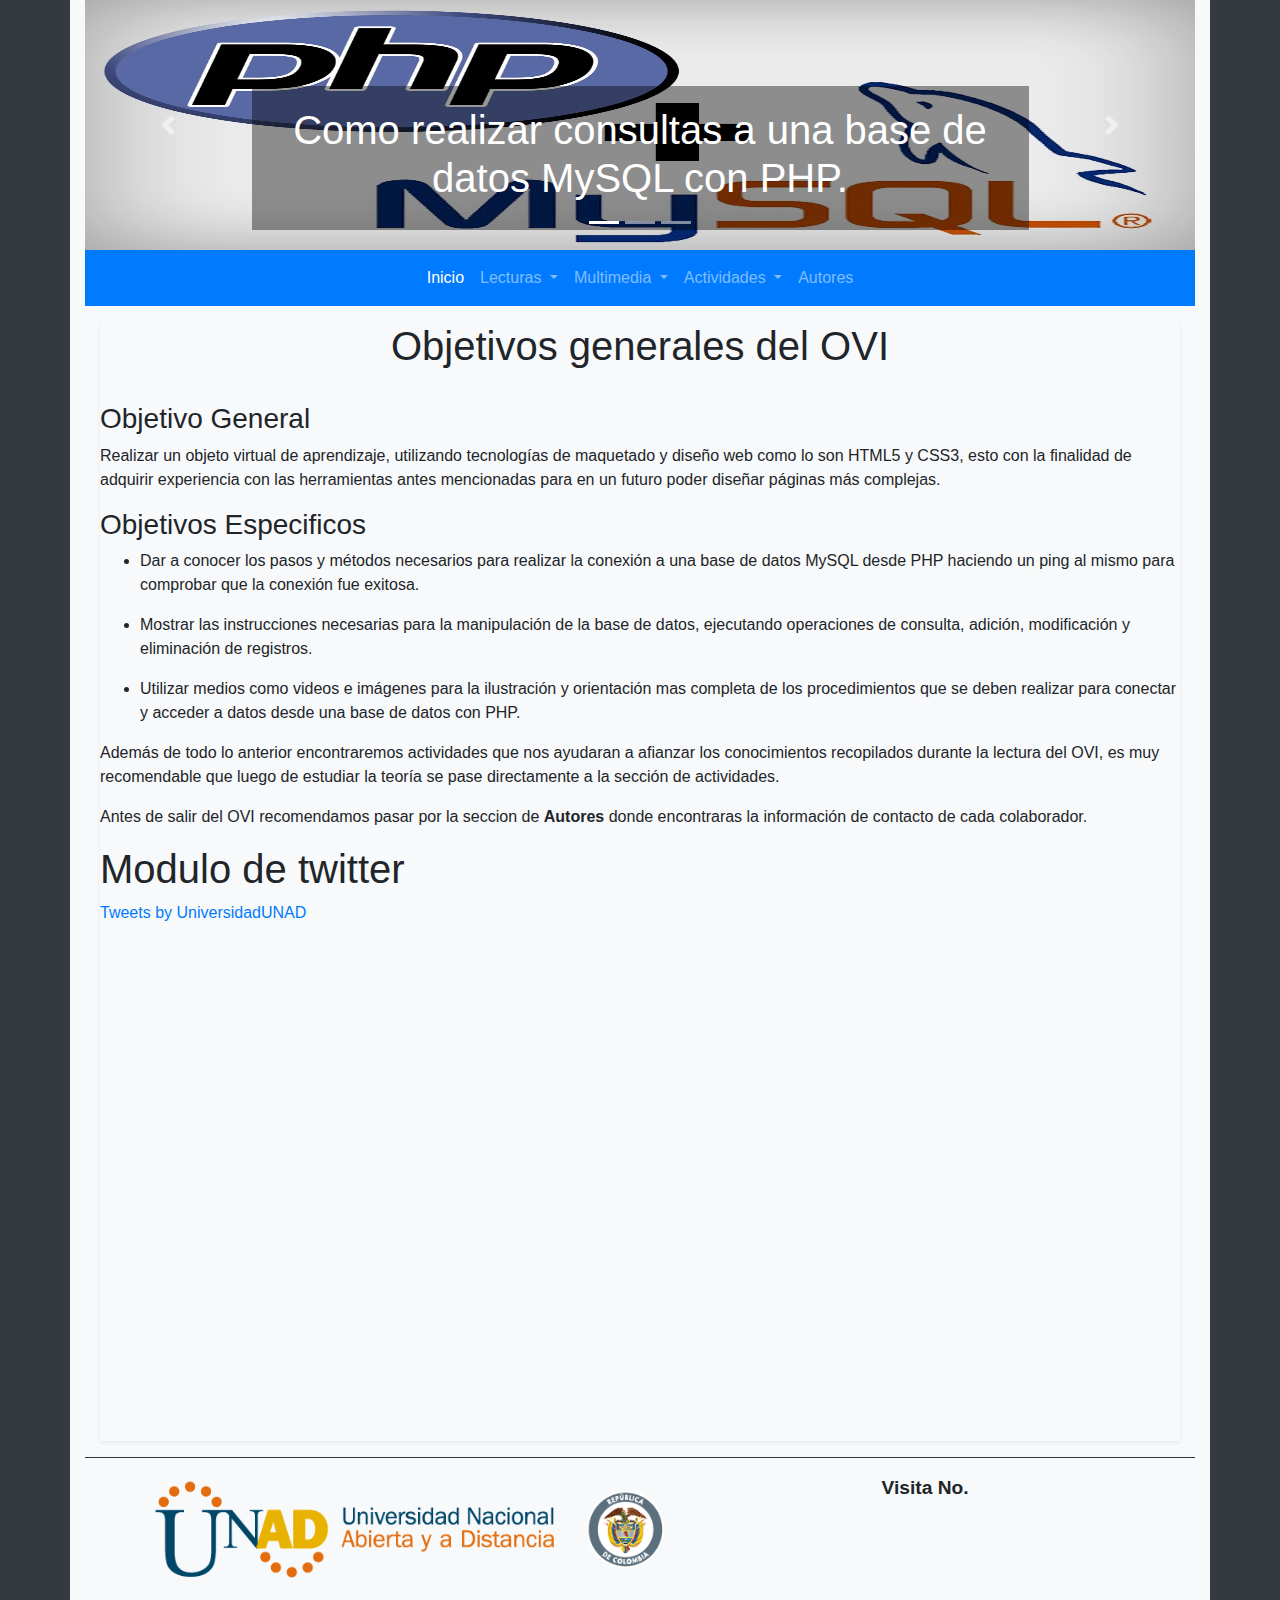
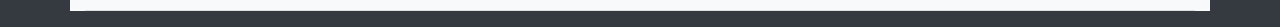
<file: index.html>
<!DOCTYPE html>
<html lang="en">

<head>
    <meta charset="UTF-8">
    <meta name="viewport" content="width=device-width,  user-scalable=no, initial-scale=1.0,  maximum-scale=1.0, minimum-scale=1.0">
    <link rel="shortcut icon" href="images/iconPestañas/index.ico">
    <title>Inicio</title>
    <link rel="stylesheet" href="https://use.fontawesome.com/releases/v5.1.0/css/all.css" integrity="sha384-lKuwvrZot6UHsBSfcMvOkWwlCMgc0TaWr+30HWe3a4ltaBwTZhyTEggF5tJv8tbt"
        crossorigin="anonymous">
    <link rel="stylesheet" href="bootstrap/css/bootstrap.min.css">
    <style>

    </style>
</head>

<body class="bg-dark">
    <div class="container bg-light">

        <!-- Inicio carrucel -->
        <div id="carrucel1" class="carousel slide carousel-fade" data-ride="carousel">
            <!-- Botones indicadores -->
            <ol class="carousel-indicators">
                <li data-target="#carrucel1" data-slide-to="0" class="active"></li>
                <li data-target="#carrucel1" data-slide-to="1"></li>
                <li data-target="#carrucel1" data-slide-to="2"></li>
            </ol>

            <!-- Contenedor de los sliders -->
            <div class="carousel-inner">

                <div class="carousel-item active">
                    <a href="pages/consultarRegistros.html">
                        <img class="d-block w-100" src="images/carrusel/1.jpg" alt="" height="250">

                        <!-- Texto dentro de las imagenes-->
                        <div class="carousel-caption d-none d-md-block bg-gradient-dark " style="background-color: rgba(0, 0, 0, .4);">
                            <h1>Como realizar consultas a una base de datos MySQL con PHP.</h1>                         
                        </div>
                    </a>
                </div>

                <div class="carousel-item">
                    <a href="pages/ActividadSeleccionarModificar.html">
                        <img class="d-block w-100" src="images/carrusel/2.jpg" alt="" height="250">
                        <!-- Texto dentro de las imagenes-->
                        <div class="carousel-caption d-none d-md-block bg-gradient-dark" style="background-color: rgba(0, 0, 0, .4);">
                            <h1>Algunos ejercicios para repasar lo aprendido.</h1>                        
                        </div>
                    </a>
                </div>

                <div class="carousel-item">
                    <a href="pages/autores.html">
                        <img class="d-block w-100" src="images/carrusel/3.jpg" alt="" height="250">
                        <!-- Texto dentro de las imagenes-->
                        <div class="carousel-caption d-none d-md-block bg-gradient-dark" style="background-color: rgba(0, 0, 0, .4);">
                            <h1>Conoce a las personas que hicieron posible este OVI.</h1>                        
                        </div>
                    </a>
                </div>

                <!-- Controles de direccion -->
                <a class="carousel-control-prev" href="#carrucel1" data-slide="prev">
                    <!--Sin 'data-slide' no funciona-->
                    <span class="carousel-control-prev-icon"></span>
                </a>
                <a class="carousel-control-next" href="#carrucel1" data-slide="next">
                    <span class="carousel-control-next-icon"></span>
                </a>
            </div>
        </div>
        <!-- Fin carrucel -->
        

        <!-- Barra de navegación -->
        <nav class="navbar navbar-expand-lg navbar-dark bg-primary text-secondary sticky-top">
            <button class="navbar-toggler" type="button" data-toggle="collapse" data-target="#barraNavegacion">
                <span class="navbar-toggler-icon"></span>
            </button>

            <div class="collapse navbar-collapse" id="barraNavegacion">
                <ul class="navbar-nav mx-auto text-center">
                    <li class="nav-item active">
                        <a href="index.html" class="nav-item nav-link active">Inicio</a>
                    </li>
                    <li class="nav-item dropdown">
                        <a href="#" class="nav-link dropdown-toggle" role="button" data-toggle="dropdown">
                            Lecturas
                        </a>
                        <div class="dropdown-menu">
                            <a class="dropdown-item" href="pages/crearConexion.html">Coneccion PHP a MYSQL</a>
                            <a class="dropdown-item" href="pages/consultarRegistros.html">Consultar Registros</a>
                            <a class="dropdown-item" href="pages/InsertarRegistros.html">Insertar Registros</a>
                            <a class="dropdown-item" href="#">Lectura 4</a>
                            <a class="dropdown-item" href="#">Lectura 5</a>
                        </div>
                    </li>
                    <li class="nav-item dropdown">
                        <a href="#" class="nav-link dropdown-toggle" role="button" data-toggle="dropdown">
                            Multimedia
                        </a>
                        <div class="dropdown-menu">
                            <a class="dropdown-item" href="#">Multimedia 1</a>
                            <a class="dropdown-item" href="#">Multimedia 2</a>
                        </div>
                    </li>
                    <li class="nav-item dropdown">
                        <a href="#" class="nav-link dropdown-toggle" role="button" data-toggle="dropdown">
                            Actividades
                        </a>
                        <div class="dropdown-menu">
                            <a class="dropdown-item" href="pages/ActividadConexionPHP.html">Actidividad de Conexion</a>
                            <a class="dropdown-item" href="pages/ActividadSeleccionarModificar.html">Actidividad Seleccionar y Modificar</a>
                            <a class="dropdown-item" href="#">Actidividad 3</a>
                        </div>
                    </li>
                    <li class="nav-item">
                        <a class="nav-link" href="pages/autores.html">Autores</a>
                    </li>
                </ul>
            </div>
        </nav>
        <!-- Fin barra navegacion -->

        <!-- Inicio cuerpo inicio -->
        <!-- AQUI CADA QUIEN PONE EL CONTENIDO DE LA SECCION QUE LE TOCO -->
        <div class="container mt-3">
            <div class="shadow-sm">
                <h1 class="text-center">Objetivos generales del OVI</h1>
                <br>
                <h3>Objetivo General</h3>
                <p>
                    Realizar un objeto virtual de aprendizaje, utilizando tecnologías de maquetado y diseño web como lo son HTML5 y CSS3, esto
                    con la finalidad de adquirir experiencia con las herramientas antes mencionadas para en un futuro poder
                    diseñar páginas más complejas.
                </p>

                <h3>Objetivos Especificos</h3>
                <ul>
                    <li>
                        <p>
                            Dar a conocer los pasos y métodos necesarios para realizar la conexión a una base de datos MySQL desde PHP haciendo un ping
                            al mismo para comprobar que la conexión fue exitosa.
                        </p>
                    </li>
                    <li>
                        <p>
                            Mostrar las instrucciones necesarias para la manipulación de la base de datos, ejecutando operaciones de consulta, adición,
                            modificación y eliminación de registros.
                        </p>
                    </li>
                    <li>
                        <p>
                            Utilizar medios como videos e imágenes para la ilustración y orientación mas completa de los procedimientos que se deben
                            realizar para conectar y acceder a datos desde una base de datos con PHP.
                        </p>
                    </li>
                </ul>
                <p>
                    Además de todo lo anterior encontraremos actividades que nos ayudaran a afianzar los conocimientos recopilados durante la
                    lectura del OVI, es muy recomendable que luego de estudiar la teoría se pase directamente a la sección
                    de actividades.
                </p>
                <p>
                    Antes de salir del OVI recomendamos pasar por la seccion de
                    <strong>Autores</strong> donde encontraras la información de contacto de cada colaborador.
                </p>
                <h1>Modulo de twitter</h1>
                <div style="height: 60vh; overflow: auto;">
                    <a class="twitter-timeline" href="https://twitter.com/UniversidadUNAD?ref_src=twsrc%5Etfw">Tweets by UniversidadUNAD</a>
                    <script async src="https://platform.twitter.com/widgets.js" charset="utf-8"></script>
                </div>
            </div>

        </div>
        <hr class="bg-dark">
        <!-- Fin cuerpo inicio -->

        <!-- Inicio footer -->
        <footer class="pb-2">
            <div class="row">
                <div class="col-6">
                    <a href="https://www.unad.edu.co/">
                        <img class="img-fluid ml-5 pl-2" src="images/logoUNADFooter.png">
                    </a>
                </div>

                <div class="col-6 text-center">
                    <div class="text-center mb-2" style="font-size: 1.2em;">
                        <strong>Visita No.</strong>
                        <br>
                        <div id="sfcac7p6u4qah8ywyg68km6k9fcb76qmag8"></div>
                        <script type="text/javascript" src="https://counter5.wheredoyoucomefrom.ovh/private/counter.js?c=ac7p6u4qah8ywyg68km6k9fcb76qmag8&down=async"
                            async></script>
                        <noscript>
                            <a href="https://www.contadorvisitasgratis.com" title="contador web">
                                <img src="https://counter5.wheredoyoucomefrom.ovh/private/contadorvisitasgratis.php?c=ac7p6u4qah8ywyg68km6k9fcb76qmag8" border="0"
                                    title="contador web" alt="contador web">
                            </a>
                        </noscript>
                    </div>
                    <div>
                        <a href="#">
                            <i class="fab fa-youtube-square fa-2x text-danger"></i>
                        </a>
                        <a href="#">
                            <i class="fab fa-facebook-square fa-2x text-primary"></i>
                        </a>
                        <a href="#">
                            <i class="fab fa-google-plus-square fa-2x text-danger"></i>
                        </a>
                    </div>

                </div>

            </div>

        </footer>
        <!-- Fin footer -->
        <hr class="bg-light">
    </div>





    <script src="https://cdnjs.cloudflare.com/ajax/libs/popper.js/1.12.3/umd/popper.min.js"></script>
    <script src="bootstrap/js/jquery.js"></script>
    <script src="bootstrap/js/bootstrap.min.js"></script>
</body>

</html>
</file>
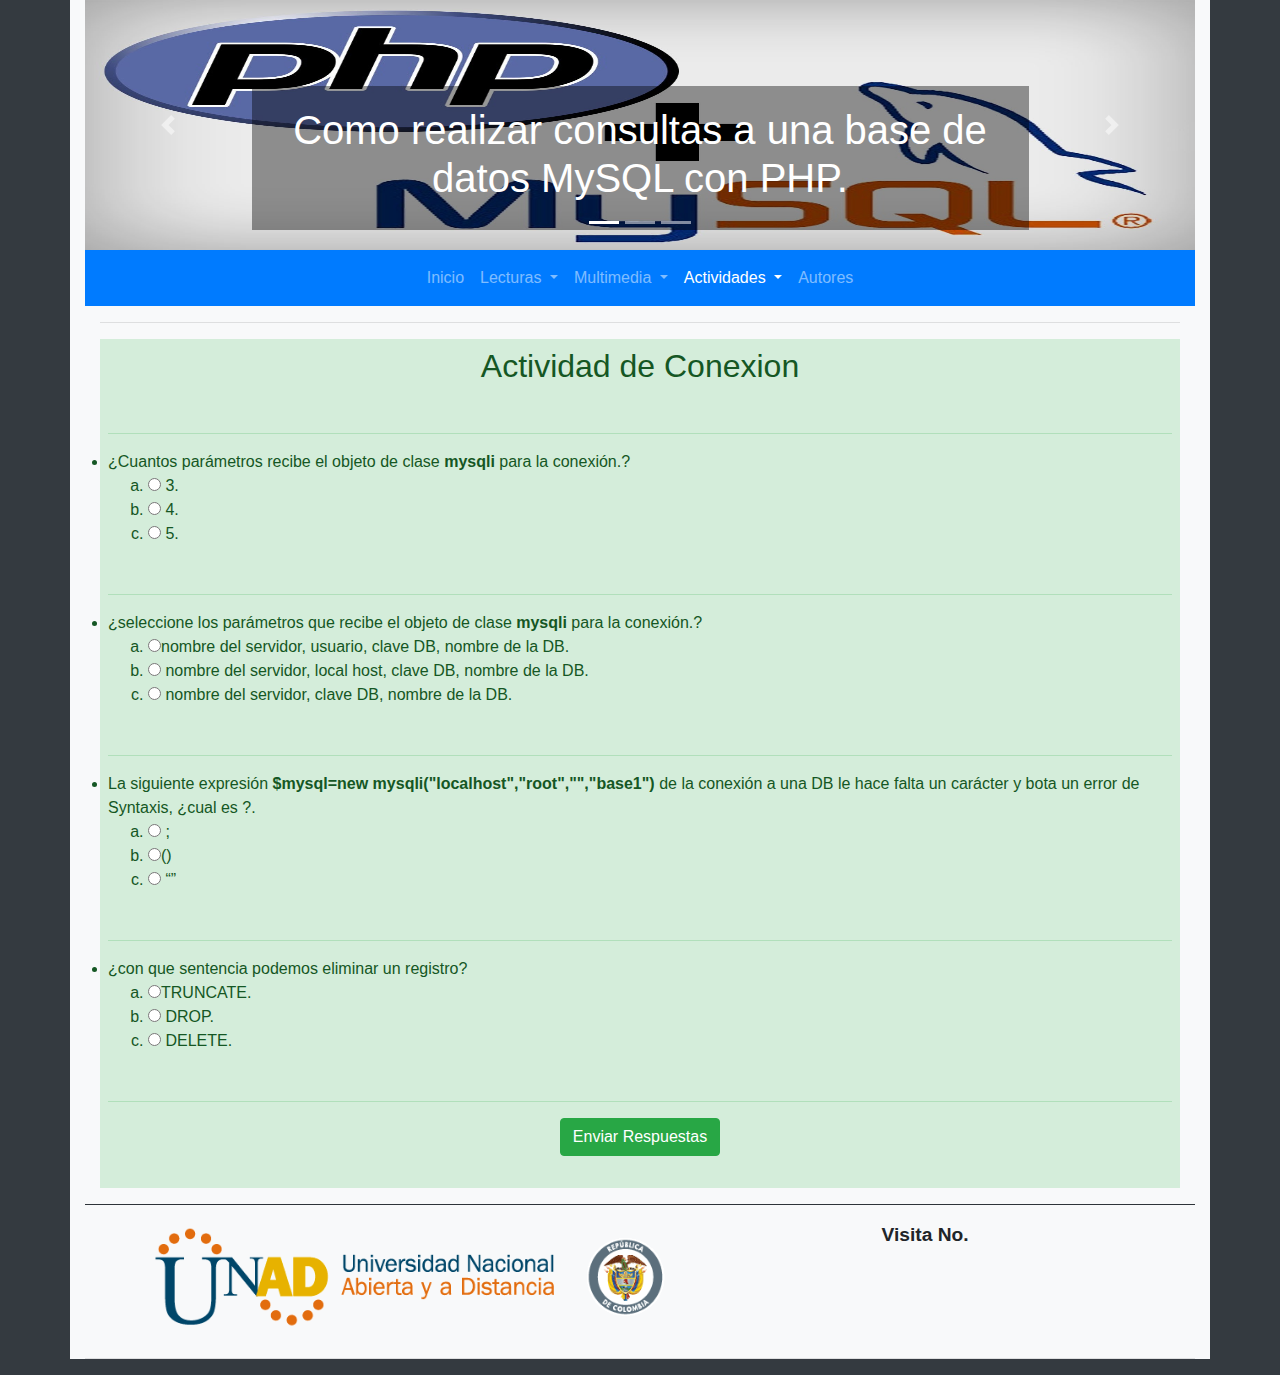
<file: pages/ActividadConexionPHP.html>
<!DOCTYPE html>
<html lang="en">

<head>
    <meta charset="UTF-8">
    <meta name="viewport" content="width=device-width,  user-scalable=no, initial-scale=1.0,  maximum-scale=1.0, minimum-scale=1.0">
    <link rel="shortcut icon" href="../images/iconPestañas/actividades.ico">
    <title>Actividad de Conexion</title>
    <link rel="stylesheet" href="https://use.fontawesome.com/releases/v5.1.0/css/all.css" integrity="sha384-lKuwvrZot6UHsBSfcMvOkWwlCMgc0TaWr+30HWe3a4ltaBwTZhyTEggF5tJv8tbt"
        crossorigin="anonymous">
    <link rel="stylesheet" href="../bootstrap/css/bootstrap.min.css">
    <style>
        .comparables {
            text-align: center;
            border: none;
            border-bottom: 1px solid slategray;
            width: 130px;
            background-color: #fff3cd;
        }
    </style>
</head>

<body class="bg-dark">
    <div class="container bg-light">

        <!-- Inicio carrucel -->
        <div id="carrucel1" class="carousel slide carousel-fade" data-ride="carousel">
            <!-- Botones indicadores -->
            <ol class="carousel-indicators">
                <li data-target="#carrucel1" data-slide-to="0" class="active"></li>
                <li data-target="#carrucel1" data-slide-to="1"></li>
                <li data-target="#carrucel1" data-slide-to="2"></li>
            </ol>

            <!-- Contenedor de los sliders -->
            <div class="carousel-inner">

                <div class="carousel-item active">
                    <a href="consultarRegistros.html">
                        <img class="d-block w-100" src="../images/carrusel/1.jpg" alt="" height="250">

                        <!-- Texto dentro de las imagenes-->
                        <div class="carousel-caption d-none d-md-block bg-gradient-dark " style="background-color: rgba(0, 0, 0, .4);">
                            <h1>Como realizar consultas a una base de datos MySQL con PHP.</h1>
                        </div>
                    </a>
                </div>

                <div class="carousel-item">
                    <a href="ActividadSeleccionarModificar.html">
                        <img class="d-block w-100" src="../images/carrusel/2.jpg" alt="" height="250">
                        <!-- Texto dentro de las imagenes-->
                        <div class="carousel-caption d-none d-md-block bg-gradient-dark" style="background-color: rgba(0, 0, 0, .4);">
                            <h1>Algunos ejercicios para repasar lo aprendido.</h1>
                        </div>
                    </a>
                </div>

                <div class="carousel-item">
                    <a href="autores.html">
                        <img class="d-block w-100" src="../images/carrusel/3.jpg" alt="" height="250">
                        <!-- Texto dentro de las imagenes-->
                        <div class="carousel-caption d-none d-md-block bg-gradient-dark" style="background-color: rgba(0, 0, 0, .4);">
                            <h1>Conoce a las personas que hicieron posible este OVI.</h1>
                        </div>
                    </a>
                </div>

                <!-- Controles de direccion -->
                <a class="carousel-control-prev" href="#carrucel1" data-slide="prev">
                    <!--Sin 'data-slide' no funciona-->
                    <span class="carousel-control-prev-icon"></span>
                </a>
                <a class="carousel-control-next" href="#carrucel1" data-slide="next">
                    <span class="carousel-control-next-icon"></span>
                </a>
            </div>
        </div>
        <!-- Fin carrucel -->

        <!-- Barra de navegación -->
        <nav class="navbar navbar-expand-lg navbar-dark bg-primary text-secondary sticky-top">
            <button class="navbar-toggler" type="button" data-toggle="collapse" data-target="#barraNavegacion">
                <span class="navbar-toggler-icon"></span>
            </button>

            <div class="collapse navbar-collapse" id="barraNavegacion">
                <ul class="navbar-nav mx-auto text-center">
                    <li class="nav-item">
                        <a href="../index.html" class="nav-item nav-link">Inicio</a>
                    </li>
                    <li class="nav-item dropdown">
                        <a href="#" class="nav-link dropdown-toggle" role="button" data-toggle="dropdown">
                            Lecturas
                        </a>
                        <div class="dropdown-menu">
                            <a class="dropdown-item" href="crearConexion.html">Coneccion PHP a MYSQL</a>
                            <a class="dropdown-item" href="consultarRegistros.html">Consultar Registros</a>
                            <a class="dropdown-item" href="InsertarRegistros.html">Insertar Registros</a>
                            <a class="dropdown-item" href="modificarRegistros.html">Modificar Registros</a>
                            <a class="dropdown-item" href="eliminarRegistros.html">Eliminar Registros</a>
                        </div>
                    </li>
                    <li class="nav-item dropdown">
                        <a href="#" class="nav-link dropdown-toggle" role="button" data-toggle="dropdown">
                            Multimedia
                        </a>
                        <div class="dropdown-menu">
                            <a class="dropdown-item" href="#">Multimedia 1</a>
                            <a class="dropdown-item" href="#">Multimedia 2</a>
                        </div>
                    </li>
                    <li class="nav-item dropdown active">
                        <a href="#" class="nav-link dropdown-toggle" role="button" data-toggle="dropdown">
                            Actividades
                        </a>
                        <div class="dropdown-menu">
                            <a class="dropdown-item active" href="ActividadConexionPHP.html">Actidividad de Conexion</a>
                            <a class="dropdown-item" href="ActividadSeleccionarModificar.html">Actidividad Seleccionar y Modificar</a>
                            <a class="dropdown-item" href="#">Actidividad 3</a>
                        </div>
                    </li>
                    <li class="nav-item">
                        <a class="nav-link" href="autores.html">Autores</a>
                    </li>
                </ul>
            </div>
        </nav>
        <!-- Fin barra navegacion -->

        <!-- Inicio cuerpo inicio -->
        <!-- AQUI CADA QUIEN PONE EL CONTENIDO DE LA SECCION QUE LE TOCO -->
        <div class="container mt-3">
            <!-- CONEXION -->

            <hr/>
            <div class="alert-success p-2">
                <h2 class="text-center">Actividad de Conexion</h2>
                <br/>

                <hr/>
                <li>¿Cuantos parámetros recibe el objeto de clase
                    <strong>mysqli</strong> para la conexión.?
                    <ol type="a">
                        <li>
                            <input type="radio" name="primeraP" onclick="primeraP='a'"> 3.
                        </li>
                        <li>
                            <input type="radio" name="primeraP" onclick="primeraP='b'"> 4.
                        </li>
                        <li>
                            <input type="radio" name="primeraP" onclick="primeraP='c'"> 5.
                        </li>

                    </ol>
                    <strong>
                        <p class="p-2 mensajeMod"></p>
                    </strong>
                </li>

                <hr/>
                <li>¿seleccione los parámetros que recibe el objeto de clase
                    <strong>mysqli</strong> para la conexión.?
                    <ol type="a">
                        <li>
                            <input type="radio" name="segundaP" onclick="segundaP='a'">nombre del servidor, usuario, clave DB, nombre de la DB.
                        </li>
                        <li>
                            <input type="radio" name="segundaP" onclick="segundaP='b'"> nombre del servidor, local host, clave DB, nombre de la DB.
                        </li>
                        <li>
                            <input type="radio" name="segundaP" onclick="segundaP='c'"> nombre del servidor, clave DB, nombre de la DB.
                        </li>
                    </ol>
                    <strong>
                        <p class="p-2 mensajeMod"></p>
                    </strong>
                </li>

                <hr/>
                <li>La siguiente expresión
                    <strong>$mysql=new mysqli("localhost","root","","base1")</strong> de la conexión a una DB le hace falta un carácter
                    y bota un error de Syntaxis, ¿cual es ?.
                    <ol type="a">
                        <li>
                            <input type="radio" name="terceraP" onclick="terceraP='a'"> ;
                        </li>
                        <li>
                            <input type="radio" name="terceraP" onclick="terceraP='b'">()
                        </li>
                        <li>
                            <input type="radio" name="terceraP" onclick="terceraP='c'"> “”
                        </li>
                    </ol>
                    <strong>
                        <p class="p-2 mensajeMod"></p>
                    </strong>
                </li>

                <hr/>

                <li>¿con que sentencia podemos eliminar un registro?
                    <ol type="a">
                        <li>
                            <input type="radio" name="cuartaP" onclick="cuartaP='a'">TRUNCATE.
                        </li>
                        <li>
                            <input type="radio" name="cuartaP" onclick="cuartaP='b'"> DROP.
                        </li>
                        <li>
                            <input type="radio" name="cuartaP" onclick="cuartaP='c'"> DELETE.
                        </li>
                    </ol>
                    <strong>
                        <p class="p-2 mensajeMod"></p>
                    </strong>
                </li>
                <hr/>


                <div class="text-center">
                    <button type="button" class="btn btn-success" onclick="revisarModificar()">Enviar Respuestas</button>
                </div>
                <h2 id="respuestaMod" class="text-success text-center mt-4"></h2>


            </div>
        </div>
        <hr class="bg-dark">
        <!-- Fin cuerpo inicio -->

        <!-- Inicio footer -->
        <footer class="pb-2">
            <div class="row">
                <div class="col-6">
                    <a href="https://www.unad.edu.co/">
                        <img class="img-fluid ml-5 pl-2" src="../images/logoUNADFooter.png">
                    </a>
                </div>

                <div class="col-6 text-center">
                    <div class="text-center mb-2" style="font-size: 1.2em;">
                        <strong>Visita No.</strong>
                        <br>
                        <div id="sfcac7p6u4qah8ywyg68km6k9fcb76qmag8"></div>
                        <script type="text/javascript" src="https://counter5.wheredoyoucomefrom.ovh/private/counter.js?c=ac7p6u4qah8ywyg68km6k9fcb76qmag8&down=async"
                            async></script>
                        <noscript>
                            <a href="https://www.contadorvisitasgratis.com" title="contador web">
                                <img src="https://counter5.wheredoyoucomefrom.ovh/private/contadorvisitasgratis.php?c=ac7p6u4qah8ywyg68km6k9fcb76qmag8" border="0"
                                    title="contador web" alt="contador web">
                            </a>
                        </noscript>
                    </div>
                    <div>
                        <a href="#">
                            <i class="fab fa-youtube-square fa-2x text-danger"></i>
                        </a>
                        <a href="#">
                            <i class="fab fa-facebook-square fa-2x text-primary"></i>
                        </a>
                        <a href="#">
                            <i class="fab fa-google-plus-square fa-2x text-danger"></i>
                        </a>
                    </div>

                </div>

            </div>

        </footer>
        <!-- Fin footer -->
        <hr class="bg-light">
    </div>





    <script src="https://cdnjs.cloudflare.com/ajax/libs/popper.js/1.12.3/umd/popper.min.js"></script>
    <script src="../bootstrap/js/jquery.js"></script>
    <script src="../bootstrap/js/bootstrap.min.js"></script>
    <script src="../js/actividadConexion.js"></script>
</body>

</html>
</file>
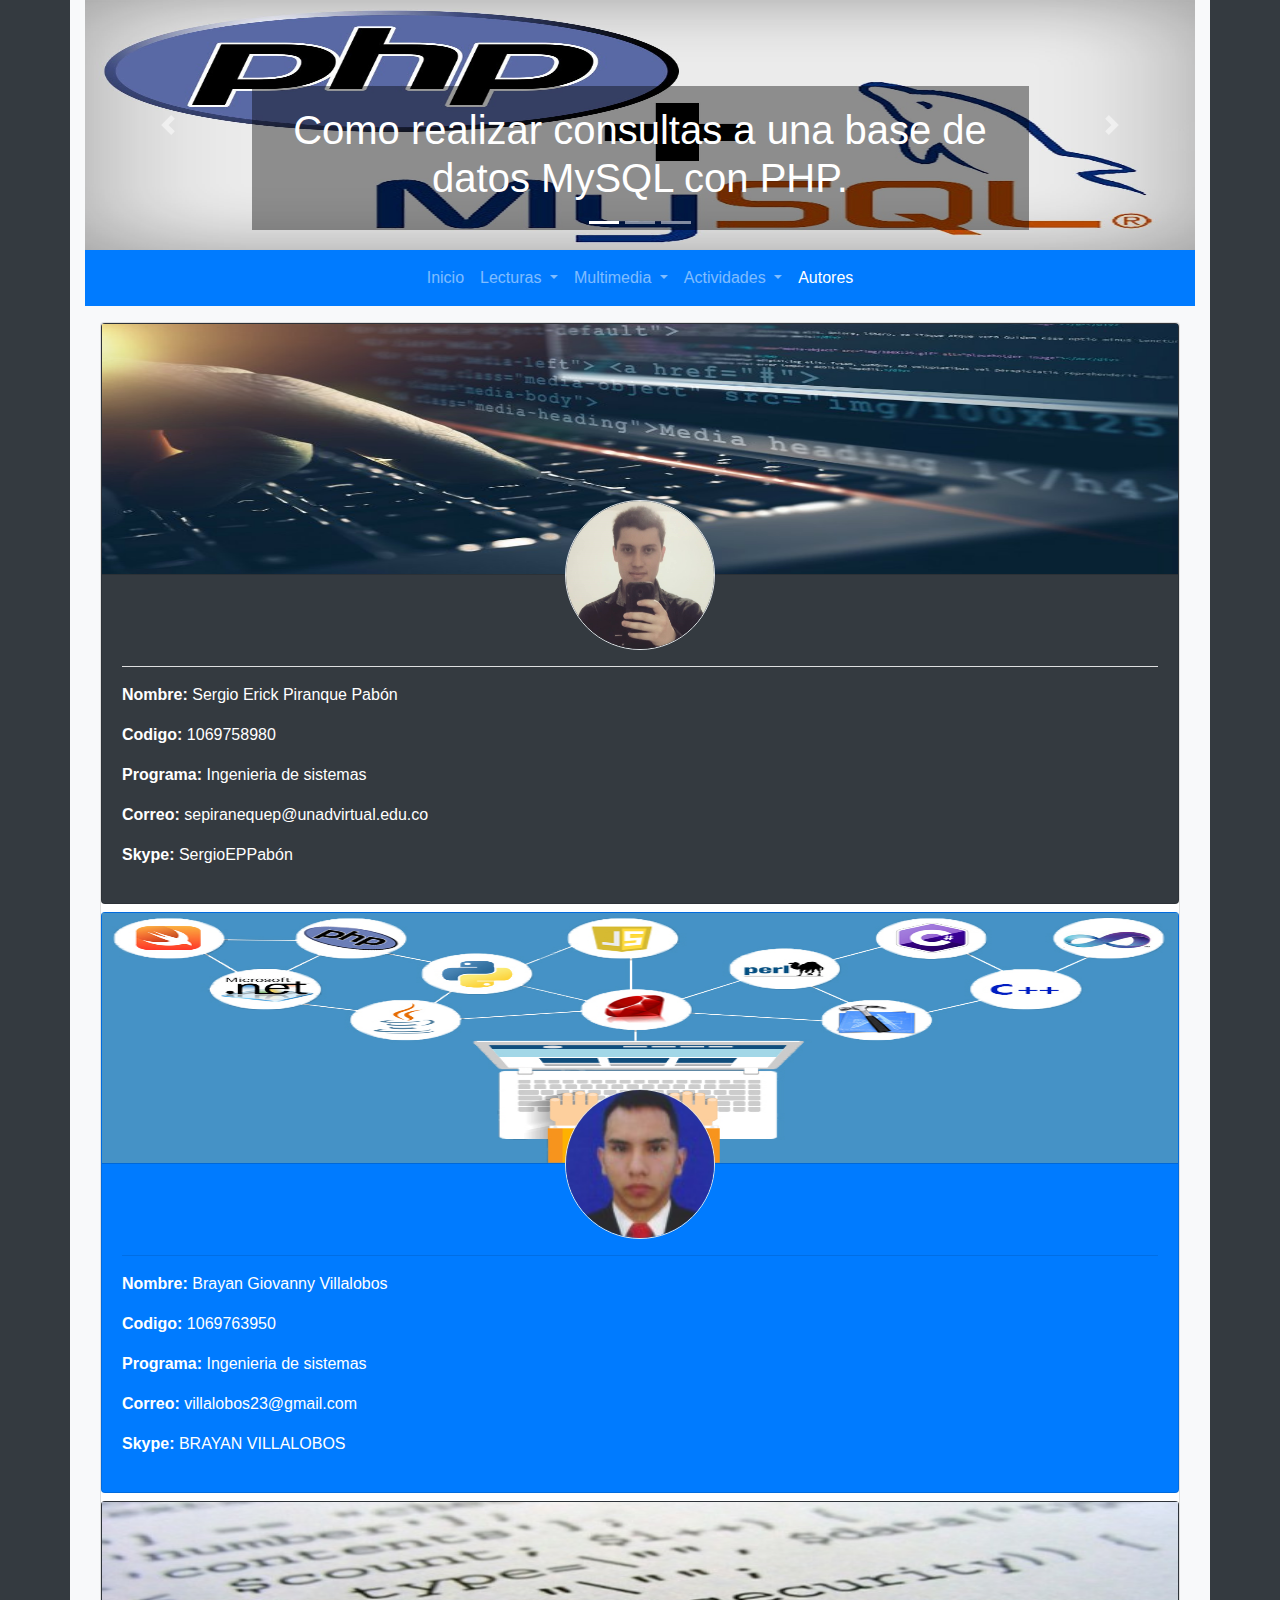
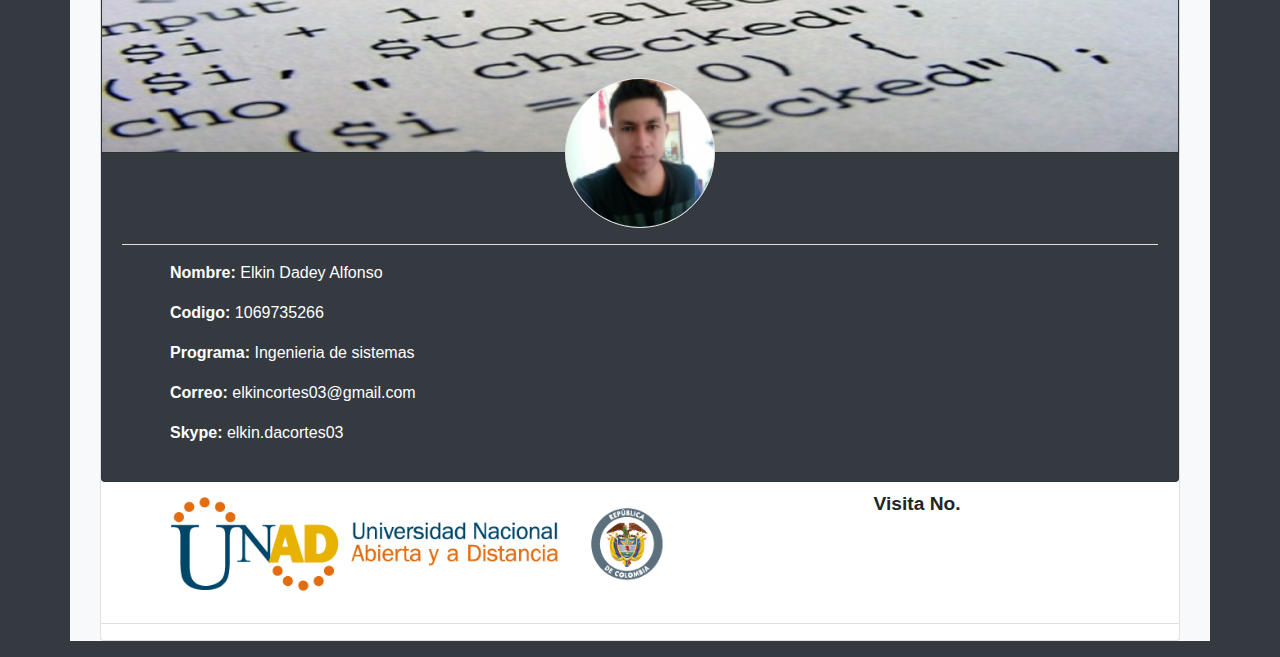
<file: pages/autores.html>
<!DOCTYPE html>
<html lang="en">

<head>
    <meta charset="UTF-8">
    <meta name="viewport" content="width=device-width,  user-scalable=no, initial-scale=1.0,  maximum-scale=1.0, minimum-scale=1.0">
    <link rel="shortcut icon" href="../images/iconPestañas/autores.ico">
    <title>Autores</title>
    <link rel="stylesheet" href="https://use.fontawesome.com/releases/v5.1.0/css/all.css" integrity="sha384-lKuwvrZot6UHsBSfcMvOkWwlCMgc0TaWr+30HWe3a4ltaBwTZhyTEggF5tJv8tbt"
        crossorigin="anonymous">
    <link rel="stylesheet" href="../bootstrap/css/bootstrap.min.css">
    <link rel="stylesheet" href="../css/autores.css">
</head>

<body class="bg-dark">
    <div class="container bg-light">

        <!-- Inicio carrucel -->
        <div id="carrucel1" class="carousel slide carousel-fade" data-ride="carousel">
            <!-- Botones indicadores -->
            <ol class="carousel-indicators">
                <li data-target="#carrucel1" data-slide-to="0" class="active"></li>
                <li data-target="#carrucel1" data-slide-to="1"></li>
                <li data-target="#carrucel1" data-slide-to="2"></li>
            </ol>

            <!-- Contenedor de los sliders -->
            <div class="carousel-inner">

                <div class="carousel-item active">
                    <a href="consultarRegistros.html">
                        <img class="d-block w-100" src="../images/carrusel/1.jpg" alt="" height="250">

                        <!-- Texto dentro de las imagenes-->
                        <div class="carousel-caption d-none d-md-block bg-gradient-dark " style="background-color: rgba(0, 0, 0, .4);">
                            <h1>Como realizar consultas a una base de datos MySQL con PHP.</h1>
                        </div>
                    </a>
                </div>

                <div class="carousel-item">
                    <a href="ActividadSeleccionarModificar.html">
                        <img class="d-block w-100" src="../images/carrusel/2.jpg" alt="" height="250">
                        <!-- Texto dentro de las imagenes-->
                        <div class="carousel-caption d-none d-md-block bg-gradient-dark" style="background-color: rgba(0, 0, 0, .4);">
                            <h1>Algunos ejercicios para repasar lo aprendido.</h1>
                        </div>
                    </a>
                </div>

                <div class="carousel-item">
                    <a href="autores.html">
                        <img class="d-block w-100" src="../images/carrusel/3.jpg" alt="" height="250">
                        <!-- Texto dentro de las imagenes-->
                        <div class="carousel-caption d-none d-md-block bg-gradient-dark" style="background-color: rgba(0, 0, 0, .4);">
                            <h1>Conoce a las personas que hicieron posible este OVI.</h1>
                        </div>
                    </a>
                </div>

                <!-- Controles de direccion -->
                <a class="carousel-control-prev" href="#carrucel1" data-slide="prev">
                    <!--Sin 'data-slide' no funciona-->
                    <span class="carousel-control-prev-icon"></span>
                </a>
                <a class="carousel-control-next" href="#carrucel1" data-slide="next">
                    <span class="carousel-control-next-icon"></span>
                </a>
            </div>
        </div>
        <!-- Fin carrucel -->

        <!-- Barra de navegación -->
        <nav class="navbar navbar-expand-lg navbar-dark bg-primary text-secondary sticky-top">
            <button class="navbar-toggler" type="button" data-toggle="collapse" data-target="#barraNavegacion">
                <span class="navbar-toggler-icon"></span>
            </button>

            <div class="collapse navbar-collapse" id="barraNavegacion">
                <ul class="navbar-nav mx-auto text-center">
                    <li class="nav-item">
                        <a href="../index.html" class="nav-item nav-link">Inicio</a>
                    </li>
                    <li class="nav-item dropdown">
                        <a href="#" class="nav-link dropdown-toggle" role="button" data-toggle="dropdown">
                            Lecturas
                        </a>
                        <div class="dropdown-menu">
                            <a class="dropdown-item" href="crearConexion.html">Coneccion PHP a MYSQL</a>
                            <a class="dropdown-item" href="consultarRegistros.html">Consultar Registros</a>
                            <a class="dropdown-item" href="InsertarRegistros.html">Insertar Registros</a>
                            <a class="dropdown-item" href="modificarRegistros.html">Modificar Registros</a>
                            <a class="dropdown-item" href="eliminarRegistros.html">Eliminar Registros</a>
                        </div>
                    </li>
                    <li class="nav-item dropdown">
                        <a href="#" class="nav-link dropdown-toggle" role="button" data-toggle="dropdown">
                            Multimedia
                        </a>
                        <div class="dropdown-menu">
                            <a class="dropdown-item" href="#">Multimedia 1</a>
                            <a class="dropdown-item" href="#">Multimedia 2</a>
                        </div>
                    </li>
                    <li class="nav-item dropdown">
                        <a href="#" class="nav-link dropdown-toggle" role="button" data-toggle="dropdown">
                            Actividades
                        </a>
                        <div class="dropdown-menu">
                            <a class="dropdown-item" href="ActividadConexionPHP.html">Actidividad de Conexion</a>
                            <a class="dropdown-item" href="ActividadSeleccionarModificar.html">Actidividad Seleccionar y Modificar</a>
                            <a class="dropdown-item" href="#">Actidividad 3</a>
                        </div>
                    </li>
                    <li class="nav-item active">
                        <a class="nav-link active" href="#">Autores</a>
                    </li>
                </ul>
            </div>
        </nav>
        <!-- Fin barra navegacion -->

        <!-- Inicio cuerpo inicio -->
        <!-- AQUI CADA QUIEN PONE EL CONTENIDO DE LA SECCION QUE LE TOCO -->
        <div class="container mt-3">
            <div class="card my-3 justify-content-center">

                <!-- Primera tarjeta -->
                <div class="card bg-dark text-white mb-2">
                    <div class="card-header m-0 p-0">
                        <img src="../images/autores/1.jpg" alt="" class="img-fluid w-100 imgHead">
                    </div>
                    <div class="card-body mt-0 pt-0">
                        <div class="text-center mt-0 pt-0">
                            <img class="rounded-circle img-fluid img-thumbnail imagen" src="../images/perfil/sergio.jpg" width="100" height="100" alt="">
                        </div>
                        <hr class="bg-light">
                        <div class="text-justify mt-2">
                            <p>
                                <strong>Nombre:</strong>
                                Sergio Erick Piranque Pabón
                            </p>
                            <p>
                                <strong>Codigo:</strong>
                                1069758980
                            </p>
                            <p>
                                <strong>Programa:</strong>
                                Ingenieria de sistemas
                            </p>
                            <p class="text-sm">
                                <strong>Correo: </strong>
                                sepiranequep@unadvirtual.edu.co
                            </p>
                            <p>
                                <strong>Skype:</strong>
                                SergioEPPabón
                            </p>
                        </div>
                    </div>
                </div>

                <!-- Segunda tarjeta -->
                <div class="card mb-2 bg-primary text-white">
                    <div class="card-header m-0 p-0">
                        <img src="../images/autores/2.jpg" alt="" class="img-fluid w-100 imgHead">
                    </div>
                    <div class="card-body mt-0 pt-0">
                        <div class="text-center mt-0 pt-0">
                            <img class="rounded-circle img-fluid img-thumbnail imagen" src="../images/perfil/brayan.jpg" width="100" height="100" alt="">
                        </div>
                        <hr>
                        <div class="text-justify mt-2">
                            <p>
                                <strong>Nombre:</strong>
                                Brayan Giovanny Villalobos
                            </p>
                            <p>
                                <strong>Codigo:</strong>
                                1069763950
                            </p>
                            <p>
                                <strong>Programa:</strong>
                                Ingenieria de sistemas
                            </p>
                            <p class="text-sm">
                                <strong>Correo:</strong>
                                villalobos23@gmail.com
                            </p>
                            <p>
                                <strong>Skype:</strong>
                                BRAYAN VILLALOBOS
                            </p>
                        </div>
                    </div>
                </div>


                <!-- Tercera tarjeta -->
                <div class="card mb-2 bg-dark text-white">
                    <div class="card-header m-0 p-0">
                        <img src="../images/autores/3.jpg" alt="" class="img-fluid w-100 imgHead">
                    </div>
                    <div class="card-body mt-0 pt-0">
                        <div class="text-center mt-0 pt-0">
                            <img class="rounded-circle img-fluid img-thumbnail imagen" src="../images/perfil/elkin.png" width="100" height="100" alt="">
                        </div>
                        <hr class="bg-light">
                        <div class="text-justify ml-5">
                            <p>
                                <strong>Nombre:</strong>
                                Elkin Dadey Alfonso
                                <br>
                            </p>
                            <p>
                                <strong>Codigo:</strong>
                                1069735266
                            </p>
                            <p>
                                <strong>Programa:</strong>
                                Ingenieria de sistemas
                            </p>
                            <p>
                                <strong>Correo:</strong>
                                elkincortes03@gmail.com
                            </p>
                            <p>
                                <strong>Skype:</strong>
                                elkin.dacortes03
                            </p>
                        </div>
                    </div>
                </div>                
       
        <!-- Fin cuerpo inicio -->

        <!-- Inicio footer -->
        <footer class="pb-2">
            <div class="row">
                <div class="col-6">
                    <a href="https://www.unad.edu.co/">
                        <img class="img-fluid ml-5 pl-2" src="../images/logoUNADFooter.png">
                    </a>
                </div>

                <div class="col-6 text-center">
                    <div class="text-center mb-2" style="font-size: 1.2em;">
                        <strong>Visita No.</strong>
                        <br>
                        <div id="sfcac7p6u4qah8ywyg68km6k9fcb76qmag8"></div>
                        <script type="text/javascript" src="https://counter5.wheredoyoucomefrom.ovh/private/counter.js?c=ac7p6u4qah8ywyg68km6k9fcb76qmag8&down=async"
                            async></script>
                        <noscript>
                            <a href="https://www.contadorvisitasgratis.com" title="contador web">
                                <img src="https://counter5.wheredoyoucomefrom.ovh/private/contadorvisitasgratis.php?c=ac7p6u4qah8ywyg68km6k9fcb76qmag8" border="0"
                                    title="contador web" alt="contador web">
                            </a>
                        </noscript>
                    </div>
                    <div>
                        <a href="#">
                            <i class="fab fa-youtube-square fa-2x text-danger"></i>
                        </a>
                        <a href="#">
                            <i class="fab fa-facebook-square fa-2x text-primary"></i>
                        </a>
                        <a href="#">
                            <i class="fab fa-google-plus-square fa-2x text-danger"></i>
                        </a>
                    </div>

                </div>

            </div>

        </footer>
        <!-- Fin footer -->
        <hr class="bg-light">
    </div>





    <script src="https://cdnjs.cloudflare.com/ajax/libs/popper.js/1.12.3/umd/popper.min.js"></script>
    <script src="../bootstrap/js/jquery.js"></script>
    <script src="../bootstrap/js/bootstrap.min.js"></script>
</body>

</html>
</file>
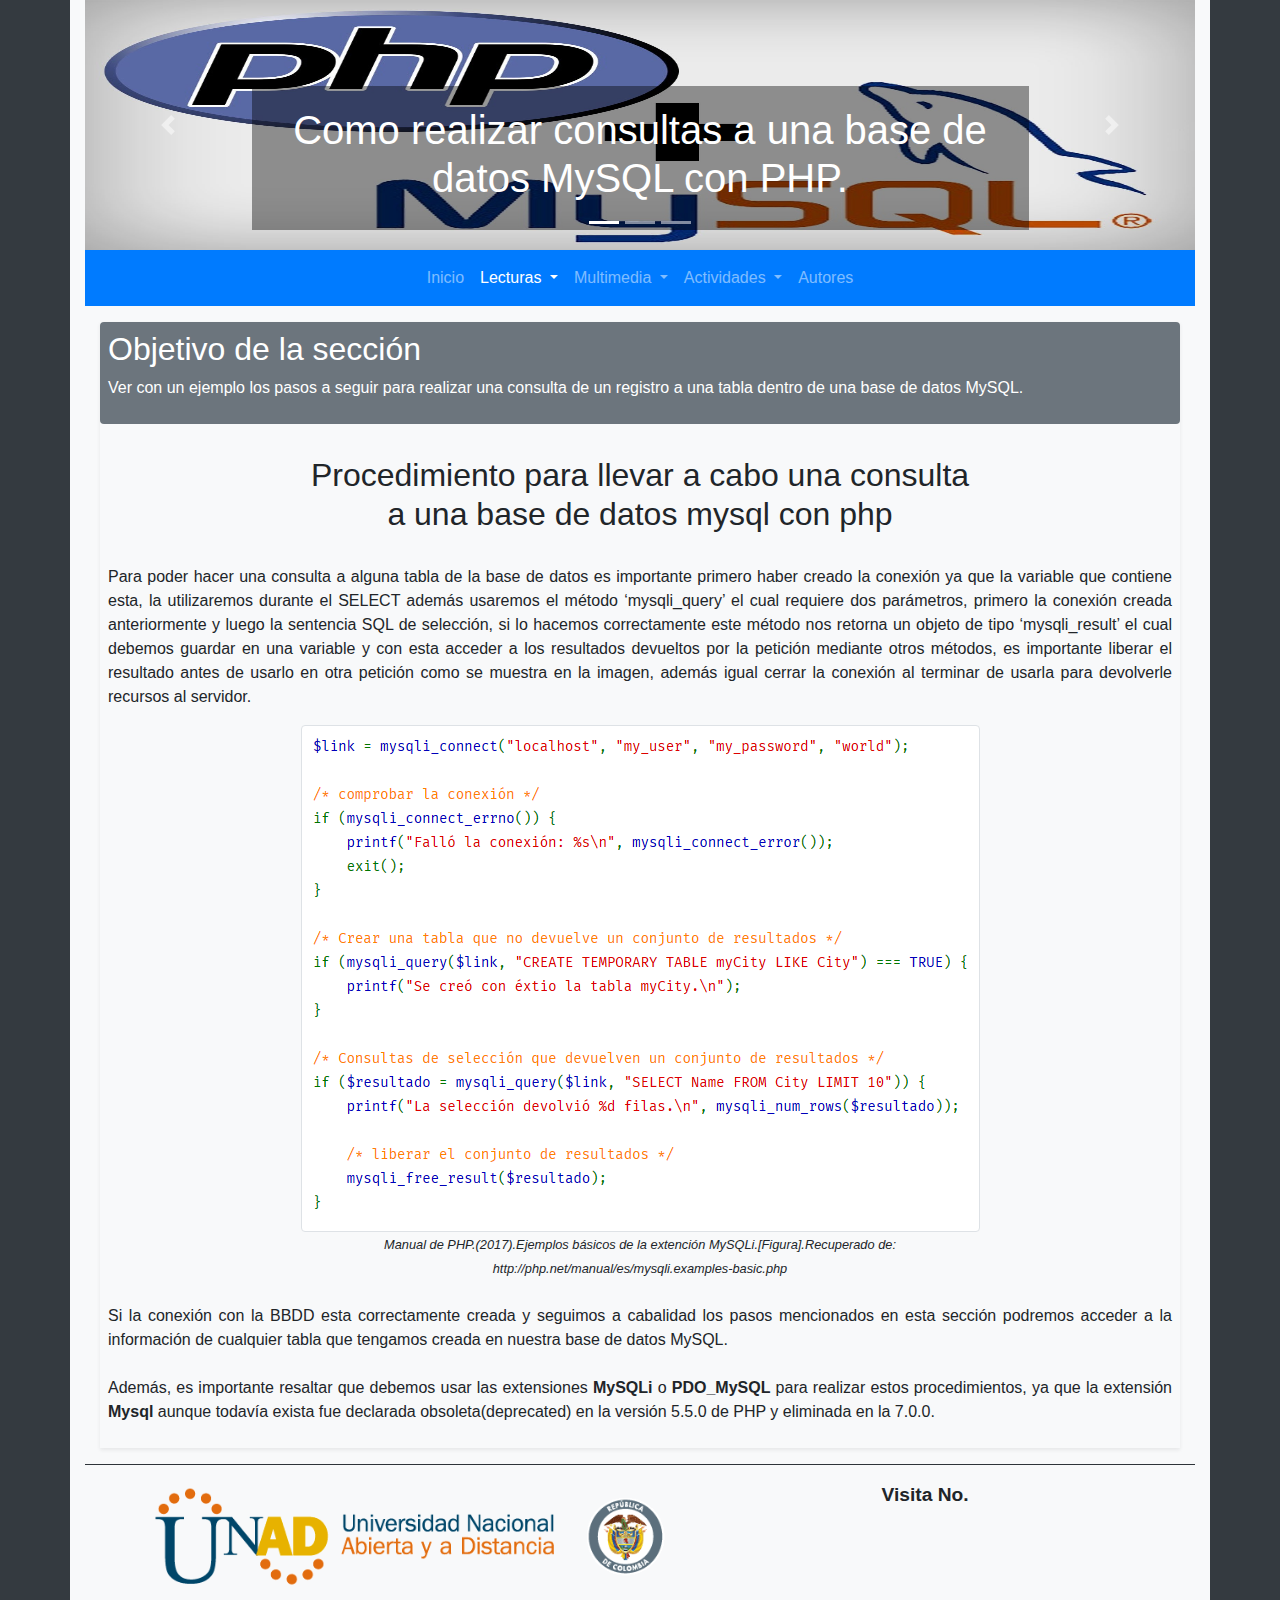
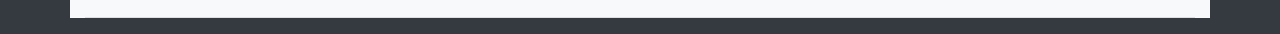
<file: pages/consultarRegistros.html>
<!DOCTYPE html>
<html lang="en">

<head>
    <meta charset="UTF-8">
    <meta name="viewport" content="width=device-width,  user-scalable=no, initial-scale=1.0,  maximum-scale=1.0, minimum-scale=1.0">
    <link rel="shortcut icon" href="../images/iconPestañas/lecturas.ico">
    <title>Consultar Registros</title>
    <link rel="stylesheet" href="https://use.fontawesome.com/releases/v5.1.0/css/all.css" integrity="sha384-lKuwvrZot6UHsBSfcMvOkWwlCMgc0TaWr+30HWe3a4ltaBwTZhyTEggF5tJv8tbt"
        crossorigin="anonymous">
    <link rel="stylesheet" href="../bootstrap/css/bootstrap.min.css">
</head>

<body class="bg-dark">
    <div class="container bg-light">

        <!-- Inicio carrucel -->
        <div id="carrucel1" class="carousel slide carousel-fade" data-ride="carousel">
            <!-- Botones indicadores -->
            <ol class="carousel-indicators">
                <li data-target="#carrucel1" data-slide-to="0" class="active"></li>
                <li data-target="#carrucel1" data-slide-to="1"></li>
                <li data-target="#carrucel1" data-slide-to="2"></li>
            </ol>

            <!-- Contenedor de los sliders -->
            <div class="carousel-inner">

                <div class="carousel-item active">
                    <a href="consultarRegistros.html">
                        <img class="d-block w-100" src="../images/carrusel/1.jpg" alt="" height="250">

                        <!-- Texto dentro de las imagenes-->
                        <div class="carousel-caption d-none d-md-block bg-gradient-dark " style="background-color: rgba(0, 0, 0, .4);">
                            <h1>Como realizar consultas a una base de datos MySQL con PHP.</h1>
                        </div>
                    </a>
                </div>

                <div class="carousel-item">
                    <a href="ActividadSeleccionarModificar.html">
                        <img class="d-block w-100" src="../images/carrusel/2.jpg" alt="" height="250">
                        <!-- Texto dentro de las imagenes-->
                        <div class="carousel-caption d-none d-md-block bg-gradient-dark" style="background-color: rgba(0, 0, 0, .4);">
                            <h1>Algunos ejercicios para repasar lo aprendido.</h1>
                        </div>
                    </a>
                </div>

                <div class="carousel-item">
                    <a href="autores.html">
                        <img class="d-block w-100" src="../images/carrusel/3.jpg" alt="" height="250">
                        <!-- Texto dentro de las imagenes-->
                        <div class="carousel-caption d-none d-md-block bg-gradient-dark" style="background-color: rgba(0, 0, 0, .4);">
                            <h1>Conoce a las personas que hicieron posible este OVI.</h1>
                        </div>
                    </a>
                </div>

                <!-- Controles de direccion -->
                <a class="carousel-control-prev" href="#carrucel1" data-slide="prev">
                    <!--Sin 'data-slide' no funciona-->
                    <span class="carousel-control-prev-icon"></span>
                </a>
                <a class="carousel-control-next" href="#carrucel1" data-slide="next">
                    <span class="carousel-control-next-icon"></span>
                </a>
            </div>
        </div>
        <!-- Fin carrucel -->

        <!-- Barra de navegación -->
        <nav class="navbar navbar-expand-lg navbar-dark bg-primary text-secondary sticky-top">
            <button class="navbar-toggler" type="button" data-toggle="collapse" data-target="#barraNavegacion">
                <span class="navbar-toggler-icon"></span>
            </button>

            <div class="collapse navbar-collapse" id="barraNavegacion">
                <ul class="navbar-nav mx-auto text-center">
                    <li class="nav-item">
                        <a href="../index.html" class="nav-item nav-link">Inicio</a>
                    </li>
                    <li class="nav-item active dropdown">
                        <a href="#" class="nav-link dropdown-toggle" role="button" data-toggle="dropdown">
                            Lecturas
                        </a>
                        <div class="dropdown-menu">
                            <a class="dropdown-item" href="crearConexion.html">Coneccion PHP a MYSQL</a>
                            <a class="dropdown-item active" href="consultarRegistros.html">Consultar Registros</a>
                            <a class="dropdown-item" href="InsertarRegistros.html">Insertar Registros</a>
                            <a class="dropdown-item" href="modificarRegistros.html">Modificar Registros</a>
                            <a class="dropdown-item" href="eliminarRegistros.html">Eliminar Registros</a>
                        </div>
                    </li>
                    <li class="nav-item dropdown">
                        <a href="#" class="nav-link dropdown-toggle" role="button" data-toggle="dropdown">
                            Multimedia
                        </a>
                        <div class="dropdown-menu">
                            <a class="dropdown-item" href="#">Multimedia 1</a>
                            <a class="dropdown-item" href="#">Multimedia 2</a>
                        </div>
                    </li>
                    <li class="nav-item dropdown">
                        <a href="#" class="nav-link dropdown-toggle" role="button" data-toggle="dropdown">
                            Actividades
                        </a>
                        <div class="dropdown-menu">
                            <a class="dropdown-item" href="ActividadConexionPHP.html">Actidividad de Conexion</a>
                            <a class="dropdown-item" href="ActividadSeleccionarModificar.html">Actidividad Seleccionar y Modificar</a>
                            <a class="dropdown-item" href="#">Actidividad 3</a>
                        </div>
                    </li>
                    <li class="nav-item">
                        <a class="nav-link" href="autores.html">Autores</a>
                    </li>
                </ul>
            </div>
        </nav>
        <!-- Fin barra navegacion -->

        <!-- Inicio cuerpo inicio -->
        <!-- AQUI CADA QUIEN PONE EL CONTENIDO DE LA SECCION QUE LE TOCO -->
        <div class="container mt-3">
            <div class="shadow-sm">
                <div class="bg-secondary text-white p-2 rounded">
                    <h2>Objetivo de la sección</h2>
                    <p>
                        Ver con un ejemplo los pasos a seguir para realizar una consulta de un registro a una tabla dentro de una base de datos MySQL.
                    </p>
                </div>
                <div class="p-2 mt-4 text-center">
                    <h2 class="text-center">Procedimiento para llevar a cabo una consulta
                        <br/> a una base de datos mysql con php</h2>
                    <br/>
                    <p class="text-justify">
                        Para poder hacer una consulta a alguna tabla de la base de datos es importante primero haber creado la conexión ya que la
                        variable que contiene esta, la utilizaremos durante el SELECT además usaremos el método ‘mysqli_query’
                        el cual requiere dos parámetros, primero la conexión creada anteriormente y luego la sentencia SQL
                        de selección, si lo hacemos correctamente este método nos retorna un objeto de tipo ‘mysqli_result’
                        el cual debemos guardar en una variable y con esta acceder a los resultados devueltos por la petición
                        mediante otros métodos, es importante liberar el resultado antes de usarlo en otra petición como
                        se muestra en la imagen, además igual cerrar la conexión al terminar de usarla para devolverle recursos
                        al servidor.
                    </p>
                    <img class="img-thumbnail" src="../images/consultarRegistros/1.PNG">
                    <br/>
                    <cite style="font-size: .8em">Manual de PHP.(2017).Ejemplos básicos de la extención MySQLi.[Figura].Recuperado de:
                        <br/> http://php.net/manual/es/mysqli.examples-basic.php</cite>
                    <p class="text-justify mt-4">
                        Si la conexión con la BBDD esta correctamente creada y seguimos a cabalidad los pasos mencionados en esta sección podremos
                        acceder a la información de cualquier tabla que tengamos creada en nuestra base de datos MySQL.
                        <br/>
                        <br/> Además, es importante resaltar que debemos usar las extensiones
                        <strong>MySQLi</strong> o
                        <strong>PDO_MySQL</strong> para realizar estos procedimientos, ya que la extensión
                        <strong>Mysql</strong> aunque todavía exista fue declarada obsoleta(deprecated) en la versión 5.5.0 de PHP
                        y eliminada en la 7.0.0.
                    </p>
                </div>
            </div>
        </div>
        <hr class="bg-dark">
        <!-- Fin cuerpo inicio -->

        <!-- Inicio footer -->
        <footer class="pb-2">
            <div class="row">
                <div class="col-6">
                    <a href="https://www.unad.edu.co/">
                        <img class="img-fluid ml-5 pl-2" src="../images/logoUNADFooter.png">
                    </a>
                </div>

                <div class="col-6 text-center">
                    <div class="text-center mb-2" style="font-size: 1.2em;">
                        <strong>Visita No.</strong>
                        <br>
                        <div id="sfcac7p6u4qah8ywyg68km6k9fcb76qmag8"></div>
                        <script type="text/javascript" src="https://counter5.wheredoyoucomefrom.ovh/private/counter.js?c=ac7p6u4qah8ywyg68km6k9fcb76qmag8&down=async"
                            async></script>
                        <noscript>
                            <a href="https://www.contadorvisitasgratis.com" title="contador web">
                                <img src="https://counter5.wheredoyoucomefrom.ovh/private/contadorvisitasgratis.php?c=ac7p6u4qah8ywyg68km6k9fcb76qmag8" border="0"
                                    title="contador web" alt="contador web">
                            </a>
                        </noscript>
                    </div>
                    <div>
                        <a href="#">
                            <i class="fab fa-youtube-square fa-2x text-danger"></i>
                        </a>
                        <a href="#">
                            <i class="fab fa-facebook-square fa-2x text-primary"></i>
                        </a>
                        <a href="#">
                            <i class="fab fa-google-plus-square fa-2x text-danger"></i>
                        </a>
                    </div>

                </div>

            </div>

        </footer>
        <!-- Fin footer -->
        <hr class="bg-light">
    </div>





    <script src="https://cdnjs.cloudflare.com/ajax/libs/popper.js/1.12.3/umd/popper.min.js"></script>
    <script src="../bootstrap/js/jquery.js"></script>
    <script src="../bootstrap/js/bootstrap.min.js"></script>
</body>

</html>
</file>
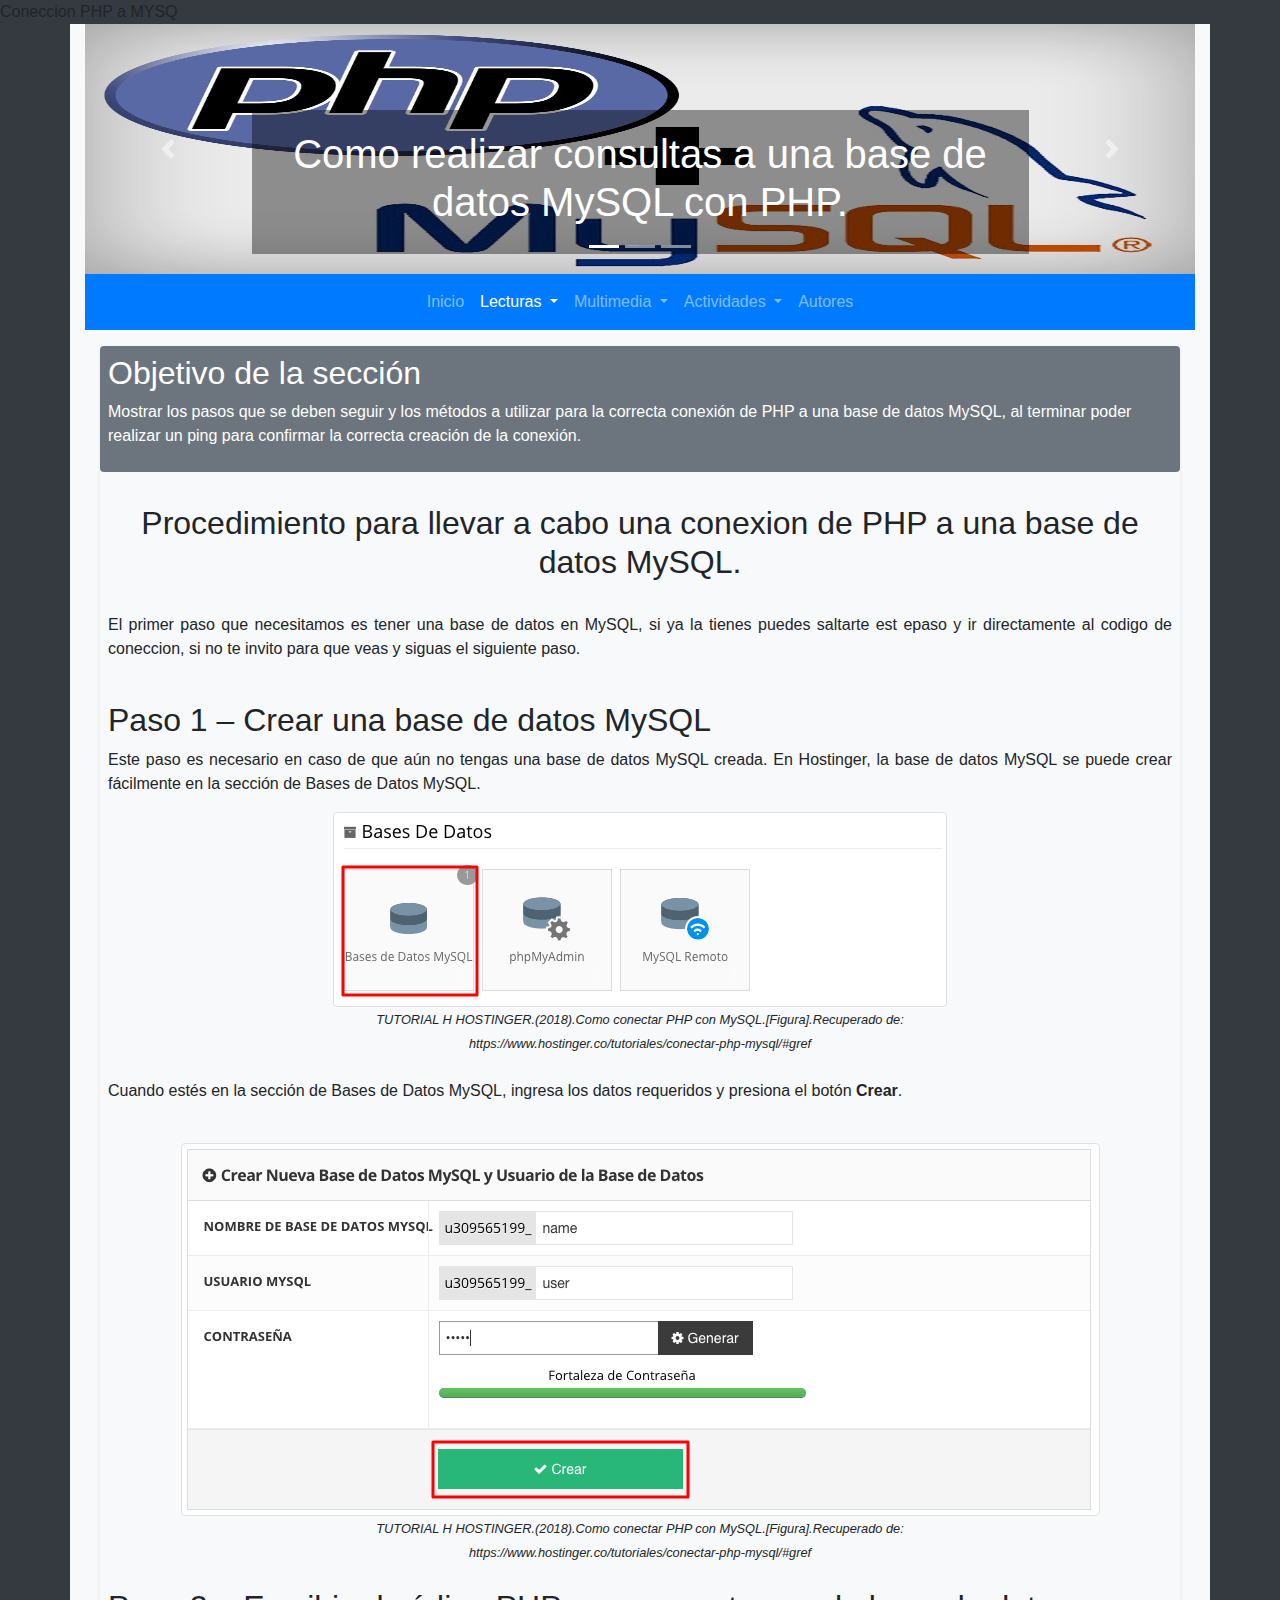
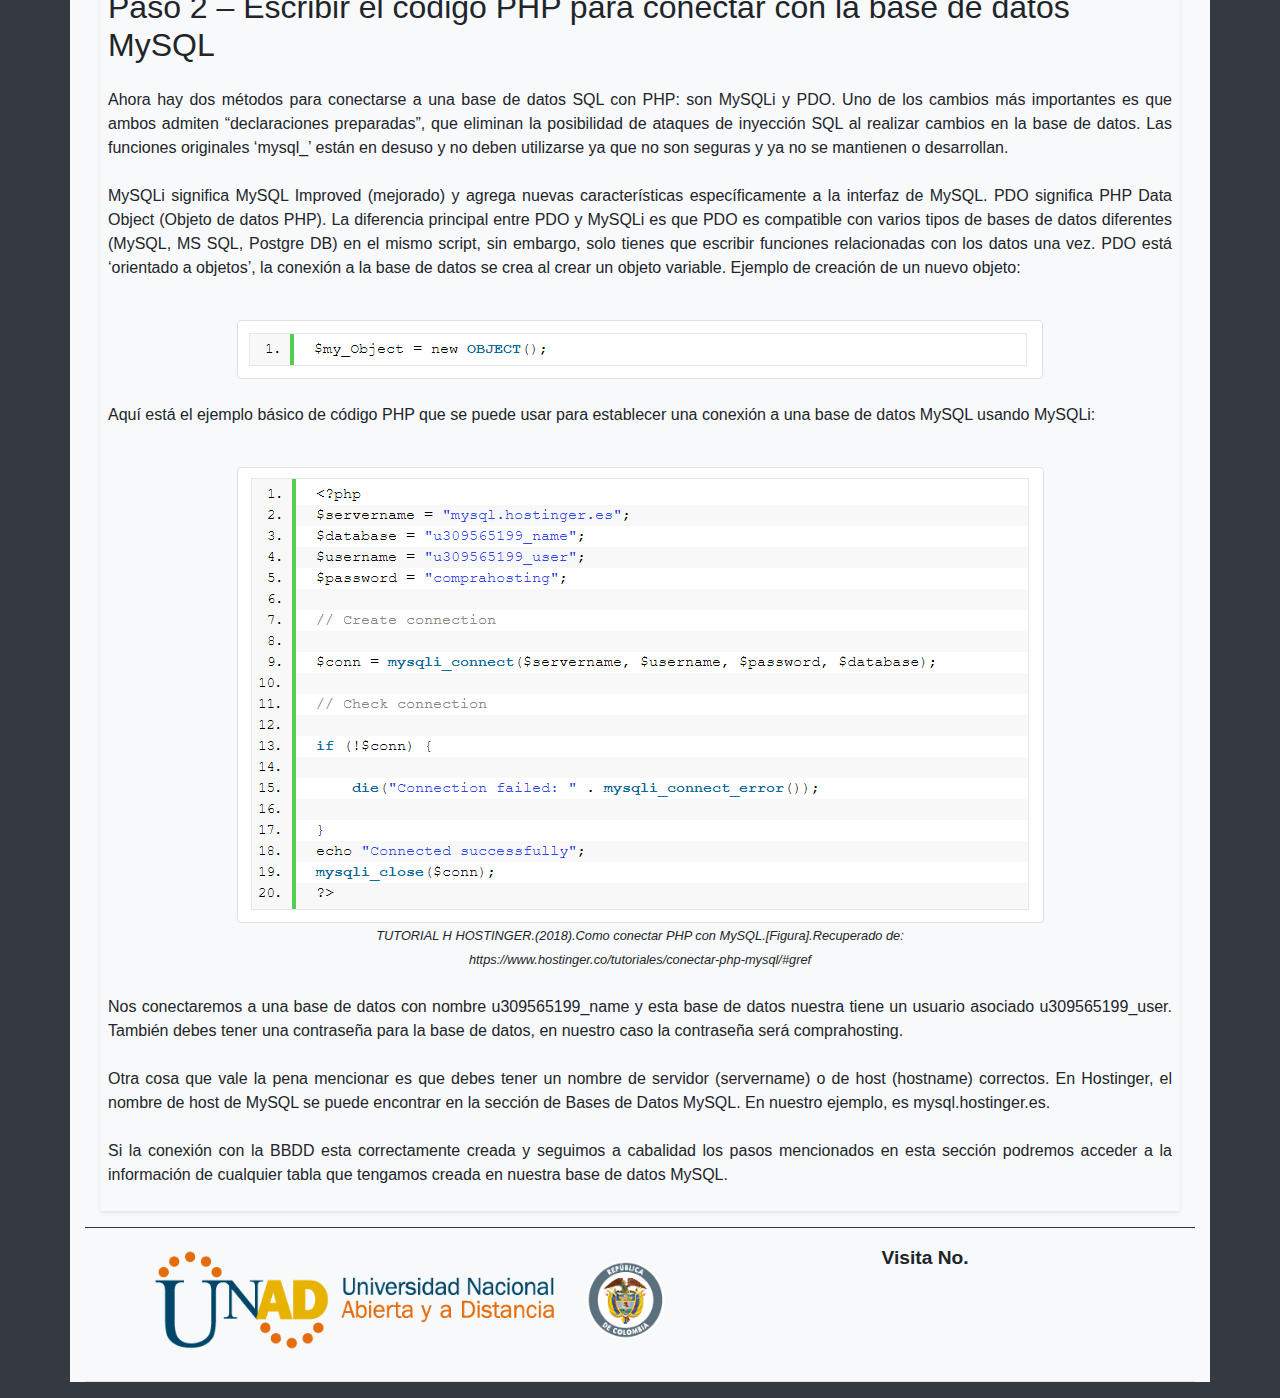
<file: pages/crearConexion.html>
<!DOCTYPE html>
<html>

<head>
    <meta charset="UTF-8">
    <meta name="viewport" content="width=device-width,  user-scalable=no, initial-scale=1.0,  maximum-scale=1.0, minimum-scale=1.0">
    <link rel="shortcut icon" href="../images/iconPestañas/lecturas.ico">
    <title>Coneccion PHP a MYSQ</title>
    <link rel="stylesheet" href="https://use.fontawesome.com/releases/v5.1.0/css/all.css" integrity="sha384-lKuwvrZot6UHsBSfcMvOkWwlCMgc0TaWr+30HWe3a4ltaBwTZhyTEggF5tJv8tbt"
        crossorigin="anonymous">
    <link rel="stylesheet" href="../bootstrap/css/bootstrap.min.css"> Coneccion PHP a MYSQ
</head>

<body class="bg-dark">
    <div class="container bg-light">

        <!-- Inicio carrucel -->
        <div id="carrucel1" class="carousel slide carousel-fade" data-ride="carousel">
            <!-- Botones indicadores -->
            <ol class="carousel-indicators">
                <li data-target="#carrucel1" data-slide-to="0" class="active"></li>
                <li data-target="#carrucel1" data-slide-to="1"></li>
                <li data-target="#carrucel1" data-slide-to="2"></li>
            </ol>

            <!-- Contenedor de los sliders -->
            <div class="carousel-inner">

                <div class="carousel-item active">
                    <a href="consultarRegistros.html">
                        <img class="d-block w-100" src="../images/carrusel/1.jpg" alt="" height="250">

                        <!-- Texto dentro de las imagenes-->
                        <div class="carousel-caption d-none d-md-block bg-gradient-dark " style="background-color: rgba(0, 0, 0, .4);">
                            <h1>Como realizar consultas a una base de datos MySQL con PHP.</h1>
                        </div>
                    </a>
                </div>

                <div class="carousel-item">
                    <a href="ActividadSeleccionarModificar.html">
                        <img class="d-block w-100" src="../images/carrusel/2.jpg" alt="" height="250">
                        <!-- Texto dentro de las imagenes-->
                        <div class="carousel-caption d-none d-md-block bg-gradient-dark" style="background-color: rgba(0, 0, 0, .4);">
                            <h1>Algunos ejercicios para repasar lo aprendido.</h1>
                        </div>
                    </a>
                </div>

                <div class="carousel-item">
                    <a href="autores.html">
                        <img class="d-block w-100" src="../images/carrusel/3.jpg" alt="" height="250">
                        <!-- Texto dentro de las imagenes-->
                        <div class="carousel-caption d-none d-md-block bg-gradient-dark" style="background-color: rgba(0, 0, 0, .4);">
                            <h1>Conoce a las personas que hicieron posible este OVI.</h1>
                        </div>
                    </a>
                </div>

                <!-- Controles de direccion -->
                <a class="carousel-control-prev" href="#carrucel1" data-slide="prev">
                    <!--Sin 'data-slide' no funciona-->
                    <span class="carousel-control-prev-icon"></span>
                </a>
                <a class="carousel-control-next" href="#carrucel1" data-slide="next">
                    <span class="carousel-control-next-icon"></span>
                </a>
            </div>
        </div>
        <!-- Fin carrucel -->

        <!-- Barra de navegación -->
        <nav class="navbar navbar-expand-lg navbar-dark bg-primary text-secondary sticky-top">
            <button class="navbar-toggler" type="button" data-toggle="collapse" data-target="#barraNavegacion">
                <span class="navbar-toggler-icon"></span>
            </button>

            <div class="collapse navbar-collapse" id="barraNavegacion">
                <ul class="navbar-nav mx-auto text-center">
                    <li class="nav-item">
                        <a href="../index.html" class="nav-item nav-link">Inicio</a>
                    </li>
                    <li class="nav-item active dropdown">
                        <a href="#" class="nav-link dropdown-toggle" role="button" data-toggle="dropdown">
                            Lecturas
                        </a>
                        <div class="dropdown-menu">
                            <a class="dropdown-item active" href="crearConexion.html">Coneccion PHP a MYSQL</a>
                            <a class="dropdown-item" href="consultarRegistros.html">Consultar Registros</a>
                            <a class="dropdown-item" href="InsertarRegistros.html">Insertar registros</a>
                            <a class="dropdown-item" href="modificarRegistros.html">Modificar Registros</a>
                            <a class="dropdown-item" href="eliminarRegistros.html">Eliminar registros</a>
                        </div>
                    </li>
                    <li class="nav-item dropdown">
                        <a href="#" class="nav-link dropdown-toggle" role="button" data-toggle="dropdown">
                            Multimedia
                        </a>
                        <div class="dropdown-menu">
                            <a class="dropdown-item" href="#">Multimedia 1</a>
                            <a class="dropdown-item" href="#">Multimedia 2</a>
                        </div>
                    </li>
                    <li class="nav-item dropdown">
                        <a href="#" class="nav-link dropdown-toggle" role="button" data-toggle="dropdown">
                            Actividades
                        </a>
                        <div class="dropdown-menu">
                            <a class="dropdown-item" href="ActividadConexionPHP.html">Actidividad de Conexion</a>
                            <a class="dropdown-item" href="ActividadSeleccionarModificar.html">Actidividad Seleccionar y Modificar</a>
                            <a class="dropdown-item" href="#">Actidividad 3</a>
                        </div>
                    </li>
                    <li class="nav-item">
                        <a class="nav-link" href="autores.html">Autores</a>
                    </li>
                </ul>
            </div>
        </nav>
        <!-- Fin barra navegacion -->

        <!-- Inicio cuerpo inicio -->
        <!-- AQUI CADA QUIEN PONE EL CONTENIDO DE LA SECCION QUE LE TOCO -->
        <div class="container mt-3">
            <div class="shadow-sm">
                <div class="bg-secondary text-white p-2 rounded">
                    <h2>Objetivo de la sección</h2>
                    <p>
                        Mostrar los pasos que se deben seguir y los métodos a utilizar para la correcta conexión de PHP a una base de datos MySQL,
                        al terminar poder realizar un ping para confirmar la correcta creación de la conexión.
                    </p>
                </div>
                <div class="p-2 mt-4 text-center">
                    <h2 class="text-center">Procedimiento para llevar a cabo una conexion de PHP a una base de datos MySQL.</h2>
                    <br/>
                    <p class="text-justify">
                        El primer paso que necesitamos es tener una base de datos en MySQL, si ya la tienes puedes saltarte est epaso y ir directamente
                        al codigo de coneccion, si no te invito para que veas y siguas el siguiente paso.
                    </p>
                    <br/>
                    <h2 class="text-left">Paso 1 – Crear una base de datos MySQL</h2>

                    <p class="text-justify">
                        Este paso es necesario en caso de que aún no tengas una base de datos MySQL creada. En Hostinger, la base de datos MySQL
                        se puede crear fácilmente en la sección de Bases de Datos MySQL.
                    </p>

                    <img class="img-thumbnail" src="../images/Coneccion PHP-MySQL/bases-de-datos-mysql-en-Hostinger-panel.png">
                    <br/>
                    <cite style="font-size: .8em">TUTORIAL H HOSTINGER.(2018).Como conectar PHP con MySQL.[Figura].Recuperado de:
                        <br/>https://www.hostinger.co/tutoriales/conectar-php-mysql/#gref</cite>
                    <br/>
                    <br/>
                    <p class="text-justify">
                        Cuando estés en la sección de Bases de Datos MySQL, ingresa los datos requeridos y presiona el botón
                        <strong>Crear</strong>.
                    </p>
                    <br/>
                    <img class="img-thumbnail" src="../images/Coneccion PHP-MySQL/crear-base-de-datos-MySQL.png">
                    <br/>
                    <cite style="font-size: .8em">TUTORIAL H HOSTINGER.(2018).Como conectar PHP con MySQL.[Figura].Recuperado de:
                        <br/>https://www.hostinger.co/tutoriales/conectar-php-mysql/#gref</cite>

                    <!-- Paso 2 – Escribir el código PHP para conectar con la base de datos MySQL -->
                    <br/>
                    <br/>
                    <h2 class="text-left">Paso 2 – Escribir el código PHP para conectar con la base de datos MySQL</h2>

                    <p class="text-justify mt-4">
                        Ahora hay dos métodos para conectarse a una base de datos SQL con PHP: son MySQLi y PDO. Uno de los cambios más importantes
                        es que ambos admiten “declaraciones preparadas”, que eliminan la posibilidad de ataques de inyección
                        SQL al realizar cambios en la base de datos. Las funciones originales ‘mysql_’ están en desuso y
                        no deben utilizarse ya que no son seguras y ya no se mantienen o desarrollan.
                        <br/>
                        <br/> MySQLi significa MySQL Improved (mejorado) y agrega nuevas características específicamente a la
                        interfaz de MySQL. PDO significa PHP Data Object (Objeto de datos PHP). La diferencia principal entre
                        PDO y MySQLi es que PDO es compatible con varios tipos de bases de datos diferentes (MySQL, MS SQL,
                        Postgre DB) en el mismo script, sin embargo, solo tienes que escribir funciones relacionadas con
                        los datos una vez. PDO está ‘orientado a objetos’, la conexión a la base de datos se crea al crear
                        un objeto variable. Ejemplo de creación de un nuevo objeto:
                    </p>

                    <br/>
                    <img class="img-thumbnail" src="../images/Coneccion PHP-MySQL/Captura-2.PNG">
                    <br/>

                    <p class="text-justify mt-4">
                        Aquí está el ejemplo básico de código PHP que se puede usar para establecer una conexión a una base de datos MySQL usando
                        MySQLi:
                    </p>

                    <br/>
                    <img class="img-thumbnail" src="../images/Coneccion PHP-MySQL/Captura.PNG">
                    <br/>
                    <cite style="font-size: .8em">TUTORIAL H HOSTINGER.(2018).Como conectar PHP con MySQL.[Figura].Recuperado de:
                        <br/>https://www.hostinger.co/tutoriales/conectar-php-mysql/#gref</cite>


                    <p class="text-justify mt-4">
                        Nos conectaremos a una base de datos con nombre u309565199_name y esta base de datos nuestra tiene un usuario asociado u309565199_user.
                        También debes tener una contraseña para la base de datos, en nuestro caso la contraseña será comprahosting.
                        <br/>
                        <br/> Otra cosa que vale la pena mencionar es que debes tener un nombre de servidor (servername) o de
                        host (hostname) correctos. En Hostinger, el nombre de host de MySQL se puede encontrar en la sección
                        de Bases de Datos MySQL. En nuestro ejemplo, es mysql.hostinger.es.
                    </p>

                    <p class="text-justify mt-4">
                        Si la conexión con la BBDD esta correctamente creada y seguimos a cabalidad los pasos mencionados en esta sección podremos
                        acceder a la información de cualquier tabla que tengamos creada en nuestra base de datos MySQL.
                    </p>


                </div>
            </div>
        </div>
        <hr class="bg-dark">
        <!-- Fin cuerpo inicio -->

        <!-- Inicio footer -->
        <footer class="pb-2">
            <div class="row">
                <div class="col-6">
                    <a href="https://www.unad.edu.co/">
                        <img class="img-fluid ml-5 pl-2" src="../images/logoUNADFooter.png">
                    </a>
                </div>

                <div class="col-6 text-center">
                    <div class="text-center mb-2" style="font-size: 1.2em;">
                        <strong>Visita No.</strong>
                        <br>
                        <div id="sfcac7p6u4qah8ywyg68km6k9fcb76qmag8"></div>
                        <script type="text/javascript" src="https://counter5.wheredoyoucomefrom.ovh/private/counter.js?c=ac7p6u4qah8ywyg68km6k9fcb76qmag8&down=async"
                            async></script>
                        <noscript>
                            <a href="https://www.contadorvisitasgratis.com" title="contador web">
                                <img src="https://counter5.wheredoyoucomefrom.ovh/private/contadorvisitasgratis.php?c=ac7p6u4qah8ywyg68km6k9fcb76qmag8" border="0"
                                    title="contador web" alt="contador web">
                            </a>
                        </noscript>
                    </div>
                    <div>
                        <a href="#">
                            <i class="fab fa-youtube-square fa-2x text-danger"></i>
                        </a>
                        <a href="#">
                            <i class="fab fa-facebook-square fa-2x text-primary"></i>
                        </a>
                        <a href="#">
                            <i class="fab fa-google-plus-square fa-2x text-danger"></i>
                        </a>
                    </div>

                </div>

            </div>

        </footer>
        <!-- Fin footer -->
        <hr class="bg-light">
    </div>





    <script src="https://cdnjs.cloudflare.com/ajax/libs/popper.js/1.12.3/umd/popper.min.js"></script>
    <script src="../bootstrap/js/jquery.js"></script>
    <script src="../bootstrap/js/bootstrap.min.js"></script>
</body>

</html>
</file>
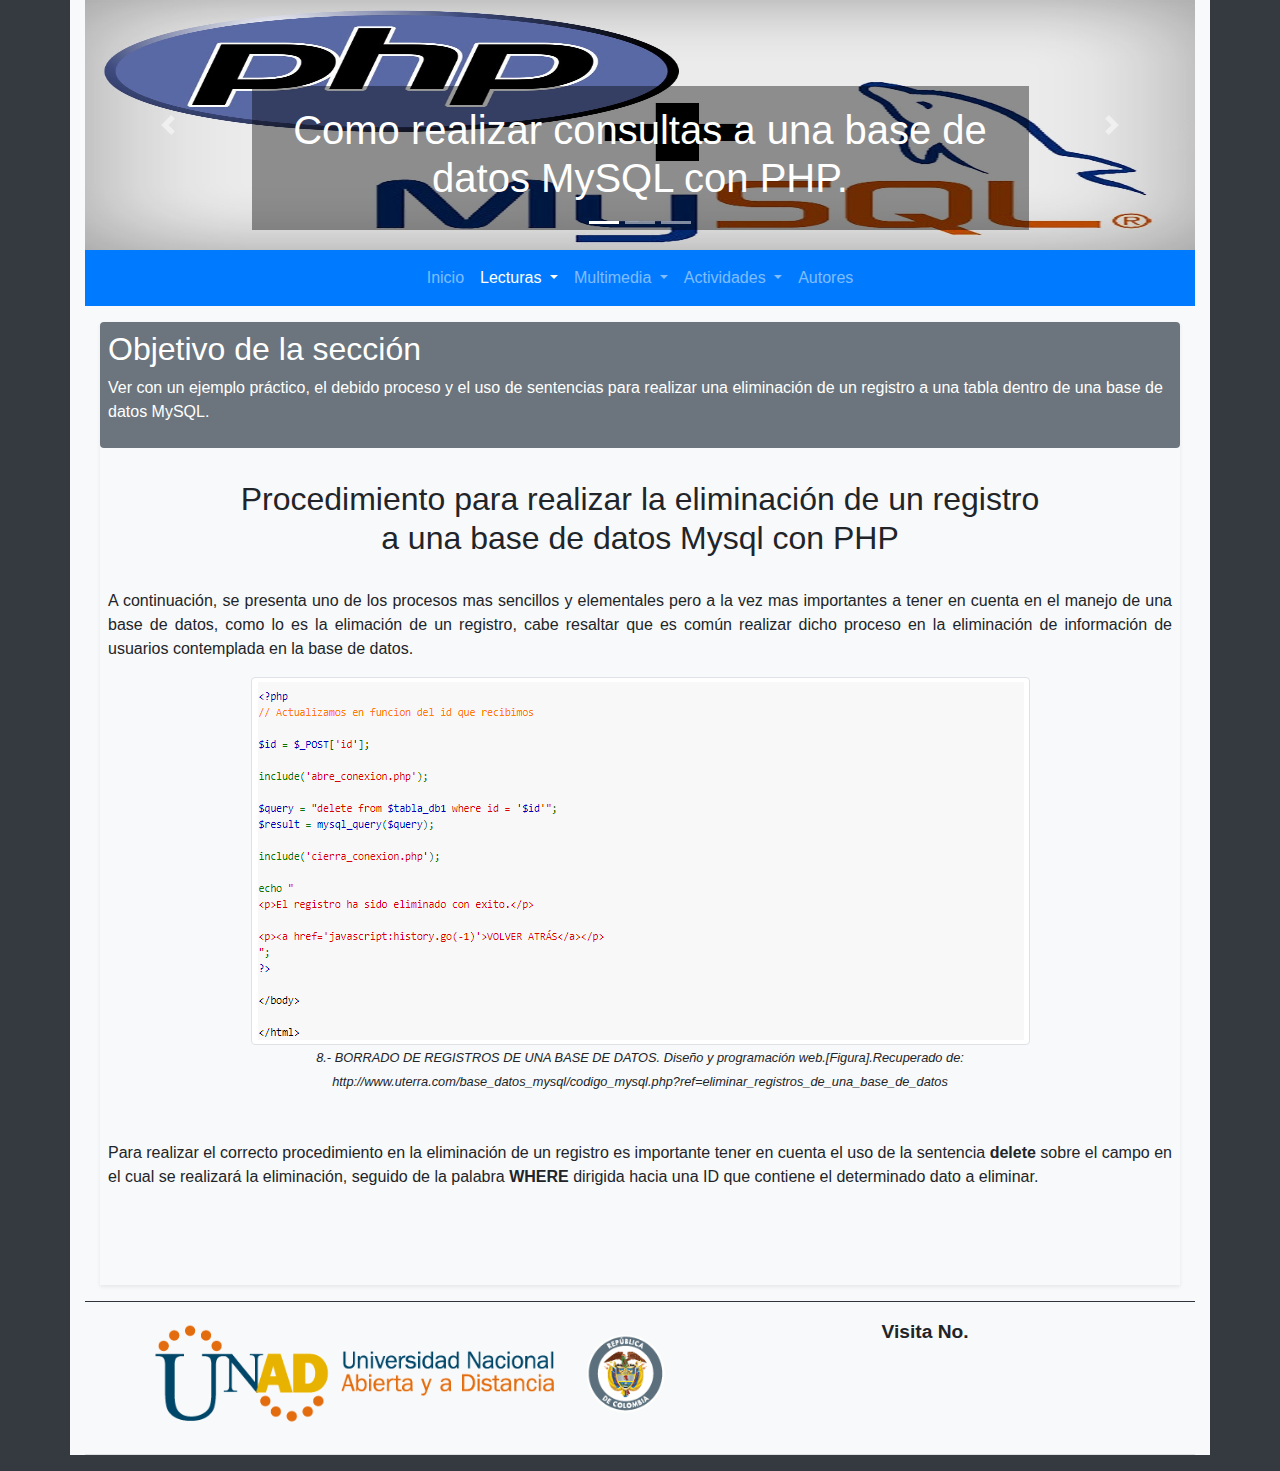
<file: pages/eliminarRegistros.html>
<!DOCTYPE html>
<html lang="en">

<head>
    <meta charset="UTF-8">
    <meta name="viewport" content="width=device-width,  user-scalable=no, initial-scale=1.0,  maximum-scale=1.0, minimum-scale=1.0">
    <link rel="shortcut icon" href="../images/iconPestañas/lecturas.ico">
    <title>Eliminar  Registros</title>
    <link rel="stylesheet" href="https://use.fontawesome.com/releases/v5.1.0/css/all.css" integrity="sha384-lKuwvrZot6UHsBSfcMvOkWwlCMgc0TaWr+30HWe3a4ltaBwTZhyTEggF5tJv8tbt"
        crossorigin="anonymous">
    <link rel="stylesheet" href="../bootstrap/css/bootstrap.min.css">
</head>

<body class="bg-dark">
    <div class="container bg-light">

        <!-- Inicio carrucel -->
        <div id="carrucel1" class="carousel slide carousel-fade" data-ride="carousel">
            <!-- Botones indicadores -->
            <ol class="carousel-indicators">
                <li data-target="#carrucel1" data-slide-to="0" class="active"></li>
                <li data-target="#carrucel1" data-slide-to="1"></li>
                <li data-target="#carrucel1" data-slide-to="2"></li>
            </ol>

            <!-- Contenedor de los sliders -->
            <div class="carousel-inner">

                <div class="carousel-item active">
                    <a href="consultarRegistros.html">
                        <img class="d-block w-100" src="../images/carrusel/1.jpg" alt="" height="250">

                        <!-- Texto dentro de las imagenes-->
                        <div class="carousel-caption d-none d-md-block bg-gradient-dark " style="background-color: rgba(0, 0, 0, .4);">
                            <h1>Como realizar consultas a una base de datos MySQL con PHP.</h1>
                        </div>
                    </a>
                </div>

                <div class="carousel-item">
                    <a href="ActividadSeleccionarModificar.html">
                        <img class="d-block w-100" src="../images/carrusel/2.jpg" alt="" height="250">
                        <!-- Texto dentro de las imagenes-->
                        <div class="carousel-caption d-none d-md-block bg-gradient-dark" style="background-color: rgba(0, 0, 0, .4);">
                            <h1>Algunos ejercicios para repasar lo aprendido.</h1>
                        </div>
                    </a>
                </div>

                <div class="carousel-item">
                    <a href="autores.html">
                        <img class="d-block w-100" src="../images/carrusel/3.jpg" alt="" height="250">
                        <!-- Texto dentro de las imagenes-->
                        <div class="carousel-caption d-none d-md-block bg-gradient-dark" style="background-color: rgba(0, 0, 0, .4);">
                            <h1>Conoce a las personas que hicieron posible este OVI.</h1>
                        </div>
                    </a>
                </div>

                <!-- Controles de direccion -->
                <a class="carousel-control-prev" href="#carrucel1" data-slide="prev">
                    <!--Sin 'data-slide' no funciona-->
                    <span class="carousel-control-prev-icon"></span>
                </a>
                <a class="carousel-control-next" href="#carrucel1" data-slide="next">
                    <span class="carousel-control-next-icon"></span>
                </a>
            </div>
        </div>
        <!-- Fin carrucel -->

        <!-- Barra de navegación -->
        <nav class="navbar navbar-expand-lg navbar-dark bg-primary text-secondary sticky-top">
            <button class="navbar-toggler" type="button" data-toggle="collapse" data-target="#barraNavegacion">
                <span class="navbar-toggler-icon"></span>
            </button>

            <div class="collapse navbar-collapse" id="barraNavegacion">
                <ul class="navbar-nav mx-auto text-center">
                    <li class="nav-item">
                        <a href="../index.html" class="nav-item nav-link">Inicio</a>
                    </li>
                    <li class="nav-item active dropdown">
                        <a href="#" class="nav-link dropdown-toggle" role="button" data-toggle="dropdown">
                            Lecturas
                        </a>
                        <div class="dropdown-menu">
                            <a class="dropdown-item" href="crearConexion.html">Coneccion PHP a MYSQL</a>
                            <a class="dropdown-item" href="consultarRegistros.html">Consultar Registros</a>
                            <a class="dropdown-item" href="InsertarRegistros.html">Insertar Registros</a>
                            <a class="dropdown-item" href="modificarRegistros.html">Modificar Registros</a>
                            <a class="dropdown-item active" href="eliminarRegistros.html">Eliminar Registros</a>
                        </div>
                    </li>
                    <li class="nav-item dropdown">
                        <a href="#" class="nav-link dropdown-toggle" role="button" data-toggle="dropdown">
                            Multimedia
                        </a>
                        <div class="dropdown-menu">
                            <a class="dropdown-item" href="#">Multimedia 1</a>
                            <a class="dropdown-item" href="#">Multimedia 2</a>
                        </div>
                    </li>
                    <li class="nav-item dropdown">
                        <a href="#" class="nav-link dropdown-toggle" role="button" data-toggle="dropdown">
                            Actividades
                        </a>
                        <div class="dropdown-menu">
                            <a class="dropdown-item" href="ActividadConexionPHP.html">Actidividad de Conexion</a>
                            <a class="dropdown-item" href="ActividadSeleccionarModificar.html">Actidividad Seleccionar y Modificar</a>
                            <a class="dropdown-item" href="#">Actidividad 3</a>
                        </div>
                    </li>
                    <li class="nav-item">
                        <a class="nav-link" href="autores.html">Autores</a>
                    </li>
                </ul>
            </div>
        </nav>
        <!-- Fin barra navegacion -->

        <!-- Inicio cuerpo inicio -->
        <!-- AQUI CADA QUIEN PONE EL CONTENIDO DE LA SECCION QUE LE TOCO -->
        <div class="container mt-3">
            <div class="shadow-sm">
                <div class="bg-secondary text-white p-2 rounded">
                    <h2>Objetivo de la sección</h2>
                    <p>
                        Ver con un ejemplo práctico, el debido proceso y el uso de sentencias para realizar una eliminación de un registro a una tabla dentro de una base de datos MySQL.
                    </p>
                </div>
                <div class="p-2 mt-4 text-center">
                    <h2 class="text-center">Procedimiento para realizar la eliminación de un registro
                        <br/> a una base de datos Mysql con PHP</h2>
                    <br/>
                    <p class="text-justify">
                       A continuación, se presenta uno de los procesos mas sencillos y elementales pero a la vez mas importantes a tener en cuenta en el manejo de una base de datos, como lo es la elimación de un registro, cabe resaltar que es común realizar dicho proceso en la eliminación de información de usuarios contemplada en la base de datos.
                        <br/>
                    </p>
                    <img class="img-thumbnail" src="../images/eliminar registros/eliminar.png">
                    <br/>
                    <cite style="font-size: .8em">8.- BORRADO DE REGISTROS DE UNA BASE DE DATOS. Diseño y programación web.[Figura].Recuperado
                        de:
                        <br/>http://www.uterra.com/base_datos_mysql/codigo_mysql.php?ref=eliminar_registros_de_una_base_de_datos</cite>
                    <p class="text-justify mt-4"><br/>
                        Para realizar el correcto procedimiento en la eliminación de un registro es importante tener en cuenta el uso de la sentencia <strong>delete</strong> sobre el campo en el cual se realizará la eliminación, seguido de la palabra <strong>WHERE</strong> dirigida hacia una ID que contiene el determinado dato a eliminar. <br/><br/>
                        
                        
                        <br/>
                        <br/>


                    </p>
                </div>
            </div>
        </div>
        <hr class="bg-dark">
        <!-- Fin cuerpo inicio -->

        <!-- Inicio footer -->
        <footer class="pb-2">
            <div class="row">
                <div class="col-6">
                    <a href="https://www.unad.edu.co/">
                        <img class="img-fluid ml-5 pl-2" src="../images/logoUNADFooter.png">
                    </a>
                </div>

                <div class="col-6 text-center">
                    <div class="text-center mb-2" style="font-size: 1.2em;">
                        <strong>Visita No.</strong>
                        <br>
                        <div id="sfcac7p6u4qah8ywyg68km6k9fcb76qmag8"></div>
                        <script type="text/javascript" src="https://counter5.wheredoyoucomefrom.ovh/private/counter.js?c=ac7p6u4qah8ywyg68km6k9fcb76qmag8&down=async"
                            async></script>
                        <noscript>
                            <a href="https://www.contadorvisitasgratis.com" title="contador web">
                                <img src="https://counter5.wheredoyoucomefrom.ovh/private/contadorvisitasgratis.php?c=ac7p6u4qah8ywyg68km6k9fcb76qmag8" border="0"
                                    title="contador web" alt="contador web">
                            </a>
                        </noscript>
                    </div>
                    <div>
                        <a href="#">
                            <i class="fab fa-youtube-square fa-2x text-danger"></i>
                        </a>
                        <a href="#">
                            <i class="fab fa-facebook-square fa-2x text-primary"></i>
                        </a>
                        <a href="#">
                            <i class="fab fa-google-plus-square fa-2x text-danger"></i>
                        </a>
                    </div>

                </div>

            </div>

        </footer>
        <!-- Fin footer -->
        <hr class="bg-light">
    </div>





    <script src="https://cdnjs.cloudflare.com/ajax/libs/popper.js/1.12.3/umd/popper.min.js"></script>
    <script src="../bootstrap/js/jquery.js"></script>
    <script src="../bootstrap/js/bootstrap.min.js"></script>
</body>

</html>
</file>
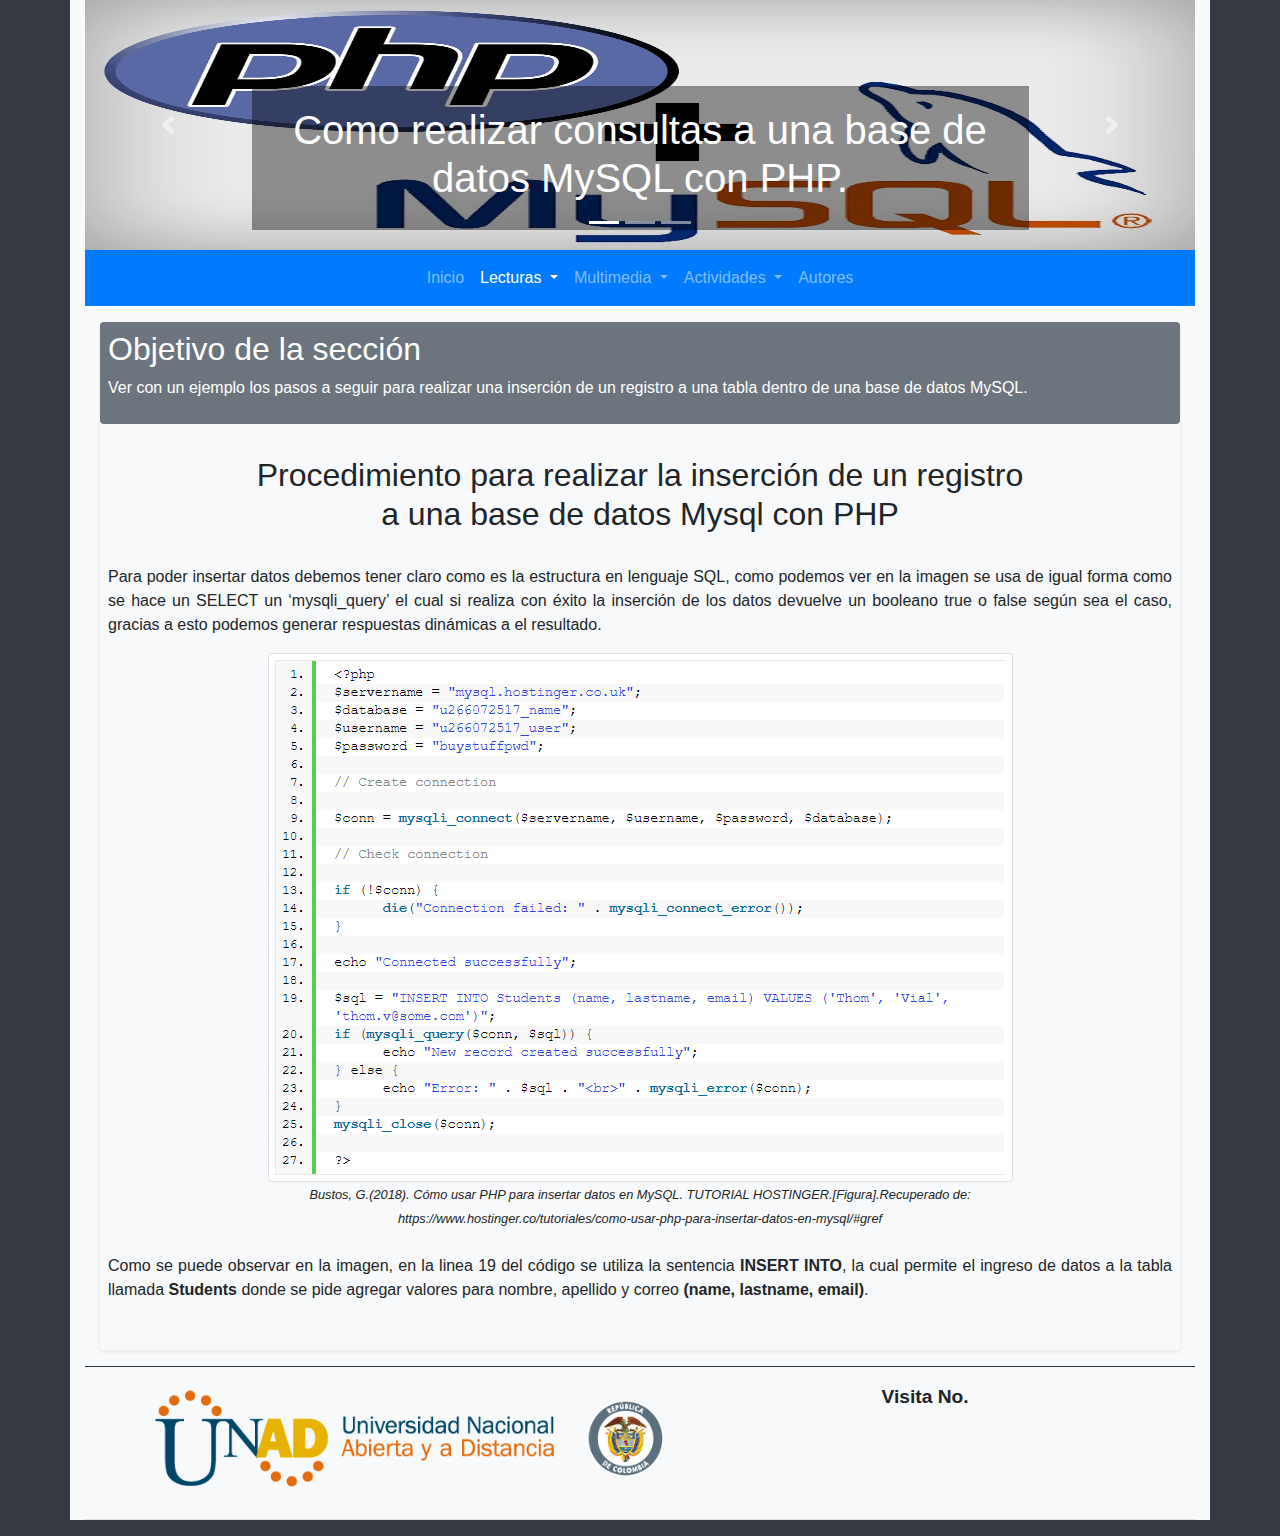
<file: pages/InsertarRegistros.html>
<!DOCTYPE html>
<html lang="en">

<head>
    <meta charset="UTF-8">
    <meta name="viewport" content="width=device-width,  user-scalable=no, initial-scale=1.0,  maximum-scale=1.0, minimum-scale=1.0">
    <link rel="shortcut icon" href="../images/iconPestañas/lecturas.ico">
    <title>Insertar Registros</title>
    <link rel="stylesheet" href="https://use.fontawesome.com/releases/v5.1.0/css/all.css" integrity="sha384-lKuwvrZot6UHsBSfcMvOkWwlCMgc0TaWr+30HWe3a4ltaBwTZhyTEggF5tJv8tbt"
        crossorigin="anonymous">
    <link rel="stylesheet" href="../bootstrap/css/bootstrap.min.css">
</head>

<body class="bg-dark">
    <div class="container bg-light">

        <!-- Inicio carrucel -->
        <div id="carrucel1" class="carousel slide carousel-fade" data-ride="carousel">
            <!-- Botones indicadores -->
            <ol class="carousel-indicators">
                <li data-target="#carrucel1" data-slide-to="0" class="active"></li>
                <li data-target="#carrucel1" data-slide-to="1"></li>
                <li data-target="#carrucel1" data-slide-to="2"></li>
            </ol>

            <!-- Contenedor de los sliders -->
            <div class="carousel-inner">

                <div class="carousel-item active">
                    <a href="consultarRegistros.html">
                        <img class="d-block w-100" src="../images/carrusel/1.jpg" alt="" height="250">

                        <!-- Texto dentro de las imagenes-->
                        <div class="carousel-caption d-none d-md-block bg-gradient-dark " style="background-color: rgba(0, 0, 0, .4);">
                            <h1>Como realizar consultas a una base de datos MySQL con PHP.</h1>
                        </div>
                    </a>
                </div>

                <div class="carousel-item">
                    <a href="ActividadSeleccionarModificar.html">
                        <img class="d-block w-100" src="../images/carrusel/2.jpg" alt="" height="250">
                        <!-- Texto dentro de las imagenes-->
                        <div class="carousel-caption d-none d-md-block bg-gradient-dark" style="background-color: rgba(0, 0, 0, .4);">
                            <h1>Algunos ejercicios para repasar lo aprendido.</h1>
                        </div>
                    </a>
                </div>

                <div class="carousel-item">
                    <a href="autores.html">
                        <img class="d-block w-100" src="../images/carrusel/3.jpg" alt="" height="250">
                        <!-- Texto dentro de las imagenes-->
                        <div class="carousel-caption d-none d-md-block bg-gradient-dark" style="background-color: rgba(0, 0, 0, .4);">
                            <h1>Conoce a las personas que hicieron posible este OVI.</h1>
                        </div>
                    </a>
                </div>

                <!-- Controles de direccion -->
                <a class="carousel-control-prev" href="#carrucel1" data-slide="prev">
                    <!--Sin 'data-slide' no funciona-->
                    <span class="carousel-control-prev-icon"></span>
                </a>
                <a class="carousel-control-next" href="#carrucel1" data-slide="next">
                    <span class="carousel-control-next-icon"></span>
                </a>
            </div>
        </div>
        <!-- Fin carrucel -->

        <!-- Barra de navegación -->
        <nav class="navbar navbar-expand-lg navbar-dark bg-primary text-secondary sticky-top">
            <button class="navbar-toggler" type="button" data-toggle="collapse" data-target="#barraNavegacion">
                <span class="navbar-toggler-icon"></span>
            </button>

            <div class="collapse navbar-collapse" id="barraNavegacion">
                <ul class="navbar-nav mx-auto text-center">
                    <li class="nav-item">
                        <a href="../index.html" class="nav-item nav-link">Inicio</a>
                    </li>
                    <li class="nav-item active dropdown">
                        <a href="#" class="nav-link dropdown-toggle" role="button" data-toggle="dropdown">
                            Lecturas
                        </a>
                        <div class="dropdown-menu">
                            <a class="dropdown-item" href="crearConexion.html">Coneccion PHP a MYSQL</a>
                            <a class="dropdown-item" href="consultarRegistros.html">Consultar Registros</a>
                            <a class="dropdown-item active" href="InsertarRegistros.html">Insertar Registros</a>
                            <a class="dropdown-item" href="modificarRegistros.html">Modificar Registros</a>
                            <a class="dropdown-item" href="eliminarRegistros.html">Eliminar Registros</a>
                        </div>
                    </li>
                    <li class="nav-item dropdown">
                        <a href="#" class="nav-link dropdown-toggle" role="button" data-toggle="dropdown">
                            Multimedia
                        </a>
                        <div class="dropdown-menu">
                            <a class="dropdown-item" href="#">Multimedia 1</a>
                            <a class="dropdown-item" href="#">Multimedia 2</a>
                        </div>
                    </li>
                    <li class="nav-item dropdown">
                        <a href="#" class="nav-link dropdown-toggle" role="button" data-toggle="dropdown">
                            Actividades
                        </a>
                        <div class="dropdown-menu">
                            <a class="dropdown-item" href="ActividadConexionPHP.html">Actidividad de Conexion</a>
                            <a class="dropdown-item" href="ActividadSeleccionarModificar.html">Actidividad Seleccionar y Modificar</a>
                            <a class="dropdown-item" href="#">Actidividad 3</a>
                        </div>
                    </li>
                    <li class="nav-item">
                        <a class="nav-link" href="autores.html">Autores</a>
                    </li>
                </ul>
            </div>
        </nav>
        <!-- Fin barra navegacion -->

        <!-- Inicio cuerpo inicio -->
        <!-- AQUI CADA QUIEN PONE EL CONTENIDO DE LA SECCION QUE LE TOCO -->
        <div class="container mt-3">
            <div class="shadow-sm">
                <div class="bg-secondary text-white p-2 rounded">
                    <h2>Objetivo de la sección</h2>
                    <p>
                        Ver con un ejemplo los pasos a seguir para realizar una inserción de un registro a una tabla dentro de una base de datos
                        MySQL.
                    </p>
                </div>
                <div class="p-2 mt-4 text-center">
                    <h2 class="text-center">Procedimiento para realizar la inserción de un registro
                        <br/> a una base de datos Mysql con PHP</h2>
                    <br/>
                    <p class="text-justify">
                        Para poder insertar datos debemos tener claro como es la estructura en lenguaje SQL, como podemos ver en la imagen se usa
                        de igual forma como se hace un SELECT un ‘mysqli_query’ el cual si realiza con éxito la inserción
                        de los datos devuelve un booleano true o false según sea el caso, gracias a esto podemos generar
                        respuestas dinámicas a el resultado.
                        <br/>
                    </p>
                    <img class="img-thumbnail" src="../images/insertar_registros/insertar.png">
                    <br/>
                    <cite style="font-size: .8em">Bustos, G.(2018). Cómo usar PHP para insertar datos en MySQL. TUTORIAL HOSTINGER.[Figura].Recuperado
                        de:
                        <br/> https://www.hostinger.co/tutoriales/como-usar-php-para-insertar-datos-en-mysql/#gref</cite>
                    <p class="text-justify mt-4">
                        Como se puede observar en la imagen, en la linea 19 del código se utiliza la sentencia
                        <strong>INSERT INTO</strong>, la cual permite el ingreso de datos a la tabla llamada
                        <strong>Students</strong> donde se pide agregar valores para nombre, apellido y correo
                        <strong>(name, lastname, email)</strong>.
                        <br/>
                        <br/>


                    </p>
                </div>
            </div>
        </div>
        <hr class="bg-dark">
        <!-- Fin cuerpo inicio -->

        <!-- Inicio footer -->
        <footer class="pb-2">
            <div class="row">
                <div class="col-6">
                    <a href="https://www.unad.edu.co/">
                        <img class="img-fluid ml-5 pl-2" src="../images/logoUNADFooter.png">
                    </a>
                </div>

                <div class="col-6 text-center">
                    <div class="text-center mb-2" style="font-size: 1.2em;">
                        <strong>Visita No.</strong>
                        <br>
                        <div id="sfcac7p6u4qah8ywyg68km6k9fcb76qmag8"></div>
                        <script type="text/javascript" src="https://counter5.wheredoyoucomefrom.ovh/private/counter.js?c=ac7p6u4qah8ywyg68km6k9fcb76qmag8&down=async"
                            async></script>
                        <noscript>
                            <a href="https://www.contadorvisitasgratis.com" title="contador web">
                                <img src="https://counter5.wheredoyoucomefrom.ovh/private/contadorvisitasgratis.php?c=ac7p6u4qah8ywyg68km6k9fcb76qmag8" border="0"
                                    title="contador web" alt="contador web">
                            </a>
                        </noscript>
                    </div>
                    <div>
                        <a href="#">
                            <i class="fab fa-youtube-square fa-2x text-danger"></i>
                        </a>
                        <a href="#">
                            <i class="fab fa-facebook-square fa-2x text-primary"></i>
                        </a>
                        <a href="#">
                            <i class="fab fa-google-plus-square fa-2x text-danger"></i>
                        </a>
                    </div>

                </div>

            </div>

        </footer>
        <!-- Fin footer -->
        <hr class="bg-light">
    </div>





    <script src="https://cdnjs.cloudflare.com/ajax/libs/popper.js/1.12.3/umd/popper.min.js"></script>
    <script src="../bootstrap/js/jquery.js"></script>
    <script src="../bootstrap/js/bootstrap.min.js"></script>
</body>

</html>
</file>
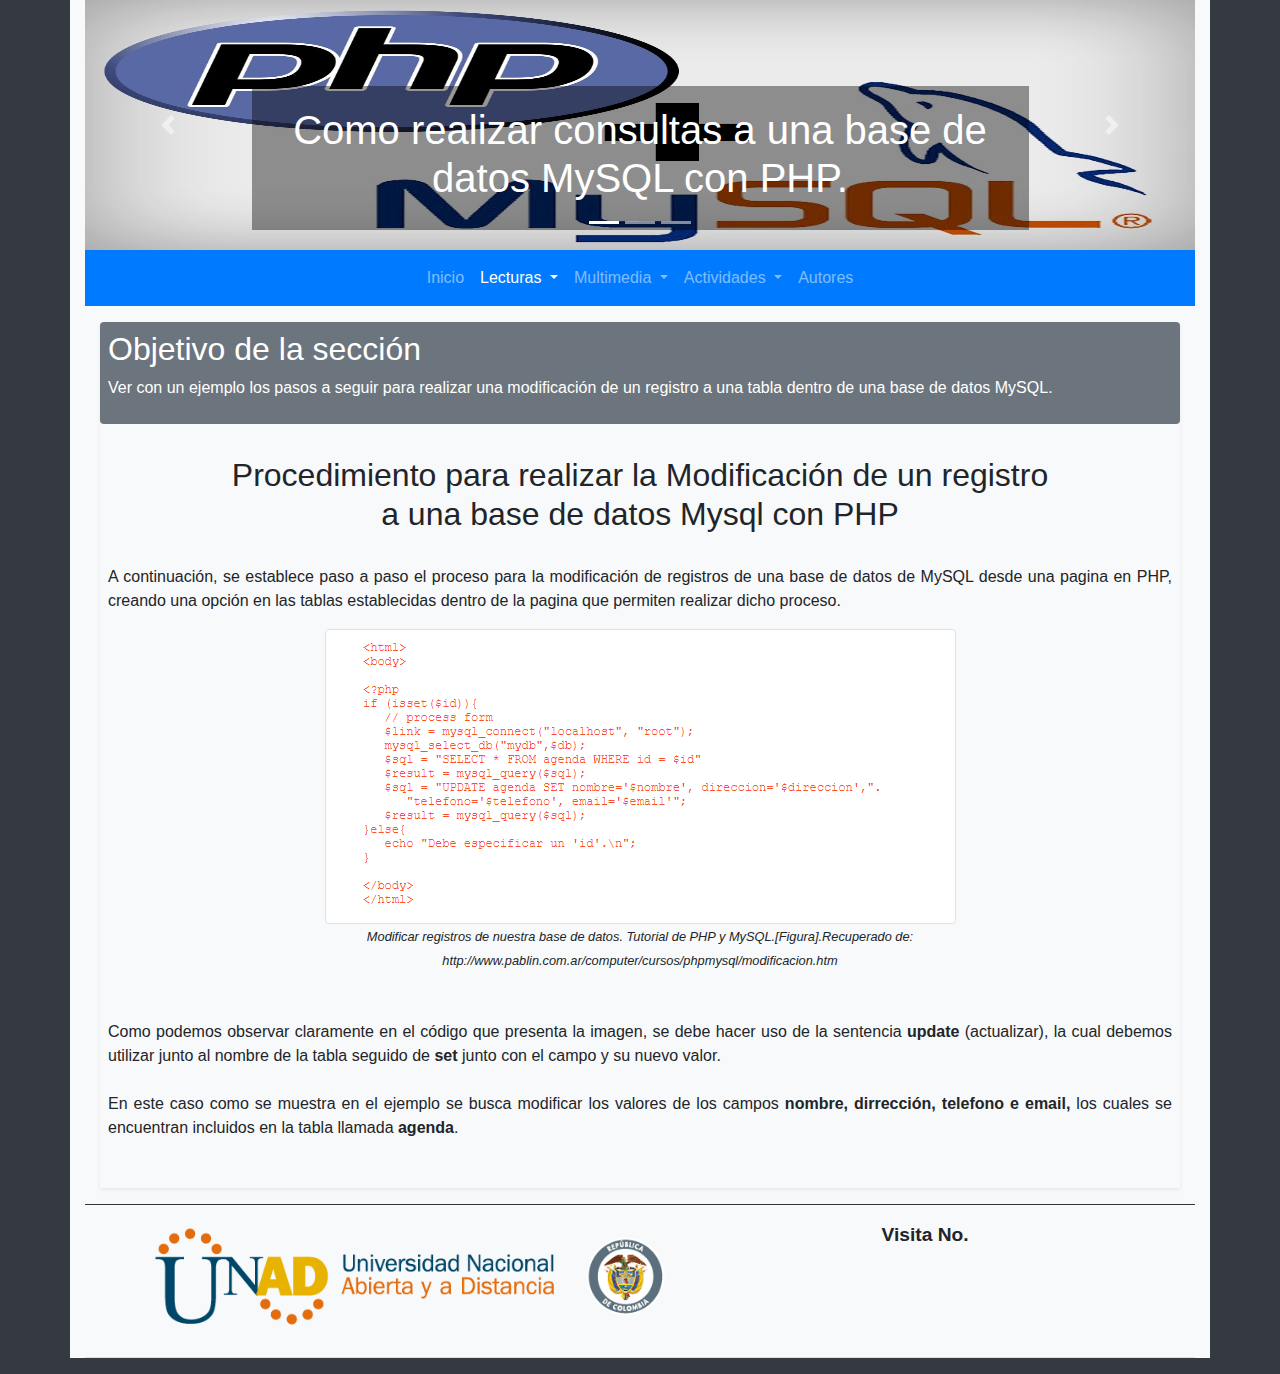
<file: pages/modificarRegistros.html>
<!DOCTYPE html>
<html lang="en">

<head>
    <meta charset="UTF-8">
    <meta name="viewport" content="width=device-width,  user-scalable=no, initial-scale=1.0,  maximum-scale=1.0, minimum-scale=1.0">
    <link rel="shortcut icon" href="../images/iconPestañas/lecturas.ico">
    <title>Modificar  Registros</title>
    <link rel="stylesheet" href="https://use.fontawesome.com/releases/v5.1.0/css/all.css" integrity="sha384-lKuwvrZot6UHsBSfcMvOkWwlCMgc0TaWr+30HWe3a4ltaBwTZhyTEggF5tJv8tbt"
        crossorigin="anonymous">
    <link rel="stylesheet" href="../bootstrap/css/bootstrap.min.css">
</head>

<body class="bg-dark">
    <div class="container bg-light">

        <!-- Inicio carrucel -->
        <div id="carrucel1" class="carousel slide carousel-fade" data-ride="carousel">
            <!-- Botones indicadores -->
            <ol class="carousel-indicators">
                <li data-target="#carrucel1" data-slide-to="0" class="active"></li>
                <li data-target="#carrucel1" data-slide-to="1"></li>
                <li data-target="#carrucel1" data-slide-to="2"></li>
            </ol>

            <!-- Contenedor de los sliders -->
            <div class="carousel-inner">

                <div class="carousel-item active">
                    <a href="consultarRegistros.html">
                        <img class="d-block w-100" src="../images/carrusel/1.jpg" alt="" height="250">

                        <!-- Texto dentro de las imagenes-->
                        <div class="carousel-caption d-none d-md-block bg-gradient-dark " style="background-color: rgba(0, 0, 0, .4);">
                            <h1>Como realizar consultas a una base de datos MySQL con PHP.</h1>
                        </div>
                    </a>
                </div>

                <div class="carousel-item">
                    <a href="ActividadSeleccionarModificar.html">
                        <img class="d-block w-100" src="../images/carrusel/2.jpg" alt="" height="250">
                        <!-- Texto dentro de las imagenes-->
                        <div class="carousel-caption d-none d-md-block bg-gradient-dark" style="background-color: rgba(0, 0, 0, .4);">
                            <h1>Algunos ejercicios para repasar lo aprendido.</h1>
                        </div>
                    </a>
                </div>

                <div class="carousel-item">
                    <a href="autores.html">
                        <img class="d-block w-100" src="../images/carrusel/3.jpg" alt="" height="250">
                        <!-- Texto dentro de las imagenes-->
                        <div class="carousel-caption d-none d-md-block bg-gradient-dark" style="background-color: rgba(0, 0, 0, .4);">
                            <h1>Conoce a las personas que hicieron posible este OVI.</h1>
                        </div>
                    </a>
                </div>

                <!-- Controles de direccion -->
                <a class="carousel-control-prev" href="#carrucel1" data-slide="prev">
                    <!--Sin 'data-slide' no funciona-->
                    <span class="carousel-control-prev-icon"></span>
                </a>
                <a class="carousel-control-next" href="#carrucel1" data-slide="next">
                    <span class="carousel-control-next-icon"></span>
                </a>
            </div>
        </div>
        <!-- Fin carrucel -->

        <!-- Barra de navegación -->
        <nav class="navbar navbar-expand-lg navbar-dark bg-primary text-secondary sticky-top">
            <button class="navbar-toggler" type="button" data-toggle="collapse" data-target="#barraNavegacion">
                <span class="navbar-toggler-icon"></span>
            </button>

            <div class="collapse navbar-collapse" id="barraNavegacion">
                <ul class="navbar-nav mx-auto text-center">
                    <li class="nav-item">
                        <a href="../index.html" class="nav-item nav-link">Inicio</a>
                    </li>
                    <li class="nav-item active dropdown">
                        <a href="#" class="nav-link dropdown-toggle" role="button" data-toggle="dropdown">
                            Lecturas
                        </a>
                        <div class="dropdown-menu">
                            <a class="dropdown-item" href="crearConexion.html">Coneccion PHP a MYSQL</a>
                            <a class="dropdown-item" href="consultarRegistros.html">Consultar Registros</a>
                            <a class="dropdown-item" href="InsertarRegistros.html">Insertar Registros</a>
                            <a class="dropdown-item active" href="modificarRegistros.html">Modificar Registros</a>
                            <a class="dropdown-item" href="eliminarRegistros.html">Eliminar Registros</a>
                        </div>
                    </li>
                    <li class="nav-item dropdown">
                        <a href="#" class="nav-link dropdown-toggle" role="button" data-toggle="dropdown">
                            Multimedia
                        </a>
                        <div class="dropdown-menu">
                            <a class="dropdown-item" href="#">Multimedia 1</a>
                            <a class="dropdown-item" href="#">Multimedia 2</a>
                        </div>
                    </li>
                    <li class="nav-item dropdown">
                        <a href="#" class="nav-link dropdown-toggle" role="button" data-toggle="dropdown">
                            Actividades
                        </a>
                        <div class="dropdown-menu">
                            <a class="dropdown-item" href="ActividadConexionPHP.html">Actidividad de Conexion</a>
                            <a class="dropdown-item" href="ActividadSeleccionarModificar.html">Actidividad Seleccionar y Modificar</a>
                            <a class="dropdown-item" href="#">Actidividad 3</a>
                        </div>
                    </li>
                    <li class="nav-item">
                        <a class="nav-link" href="autores.html">Autores</a>
                    </li>
                </ul>
            </div>
        </nav>
        <!-- Fin barra navegacion -->

        <!-- Inicio cuerpo inicio -->
        <!-- AQUI CADA QUIEN PONE EL CONTENIDO DE LA SECCION QUE LE TOCO -->
        <div class="container mt-3">
            <div class="shadow-sm">
                <div class="bg-secondary text-white p-2 rounded">
                    <h2>Objetivo de la sección</h2>
                    <p>
                        Ver con un ejemplo los pasos a seguir para realizar una modificación de un registro a una tabla dentro de una base de datos MySQL.
                    </p>
                </div>
                <div class="p-2 mt-4 text-center">
                    <h2 class="text-center">Procedimiento para realizar la Modificación de un registro
                        <br/> a una base de datos Mysql con PHP</h2>
                    <br/>
                    <p class="text-justify">
                       A continuación, se establece paso a paso el proceso para la modificación de registros de una base de datos de MySQL desde una pagina en PHP, creando una opción en las tablas establecidas dentro de la pagina que permiten realizar dicho proceso.
                        <br/>
                    </p>
                    <img class="img-thumbnail" src="../images/Modificar registros/modificar.png">
                    <br/>
                    <cite style="font-size: .8em">Modificar registros de nuestra base de datos. Tutorial de PHP y MySQL.[Figura].Recuperado
                        de:
                        <br/>http://www.pablin.com.ar/computer/cursos/phpmysql/modificacion.htm</cite>
                    <p class="text-justify mt-4"><br/>
                        Como podemos observar claramente en el código que presenta la imagen, se debe hacer uso de la sentencia 
                        <strong>update</strong> (actualizar), la cual debemos utilizar junto al nombre de la tabla seguido de
                        <strong>set</strong> junto con el campo y su nuevo valor.<br/><br/>
                        En este caso como se muestra en el ejemplo se busca modificar los valores de los campos <strong>nombre, dirrección, telefono e email,</strong> los cuales se encuentran incluidos en la tabla llamada <strong>agenda</strong>.
                        
                        <br/>
                        <br/>


                    </p>
                </div>
            </div>
        </div>
        <hr class="bg-dark">
        <!-- Fin cuerpo inicio -->

        <!-- Inicio footer -->
        <footer class="pb-2">
            <div class="row">
                <div class="col-6">
                    <a href="https://www.unad.edu.co/">
                        <img class="img-fluid ml-5 pl-2" src="../images/logoUNADFooter.png">
                    </a>
                </div>

                <div class="col-6 text-center">
                    <div class="text-center mb-2" style="font-size: 1.2em;">
                        <strong>Visita No.</strong>
                        <br>
                        <div id="sfcac7p6u4qah8ywyg68km6k9fcb76qmag8"></div>
                        <script type="text/javascript" src="https://counter5.wheredoyoucomefrom.ovh/private/counter.js?c=ac7p6u4qah8ywyg68km6k9fcb76qmag8&down=async"
                            async></script>
                        <noscript>
                            <a href="https://www.contadorvisitasgratis.com" title="contador web">
                                <img src="https://counter5.wheredoyoucomefrom.ovh/private/contadorvisitasgratis.php?c=ac7p6u4qah8ywyg68km6k9fcb76qmag8" border="0"
                                    title="contador web" alt="contador web">
                            </a>
                        </noscript>
                    </div>
                    <div>
                        <a href="#">
                            <i class="fab fa-youtube-square fa-2x text-danger"></i>
                        </a>
                        <a href="#">
                            <i class="fab fa-facebook-square fa-2x text-primary"></i>
                        </a>
                        <a href="#">
                            <i class="fab fa-google-plus-square fa-2x text-danger"></i>
                        </a>
                    </div>

                </div>

            </div>

        </footer>
        <!-- Fin footer -->
        <hr class="bg-light">
    </div>





    <script src="https://cdnjs.cloudflare.com/ajax/libs/popper.js/1.12.3/umd/popper.min.js"></script>
    <script src="../bootstrap/js/jquery.js"></script>
    <script src="../bootstrap/js/bootstrap.min.js"></script>
</body>

</html>
</file>
<file: css/autores.css>
.imagen{
    margin-top: -75px;
    padding: .0rem !important;
    width: 150px;
    height: 150px;
}
.card:hover{
    transform:scale(1.01);
    transition: .5s;
}
.imgHead{
    height: 250px;
}
</file>
